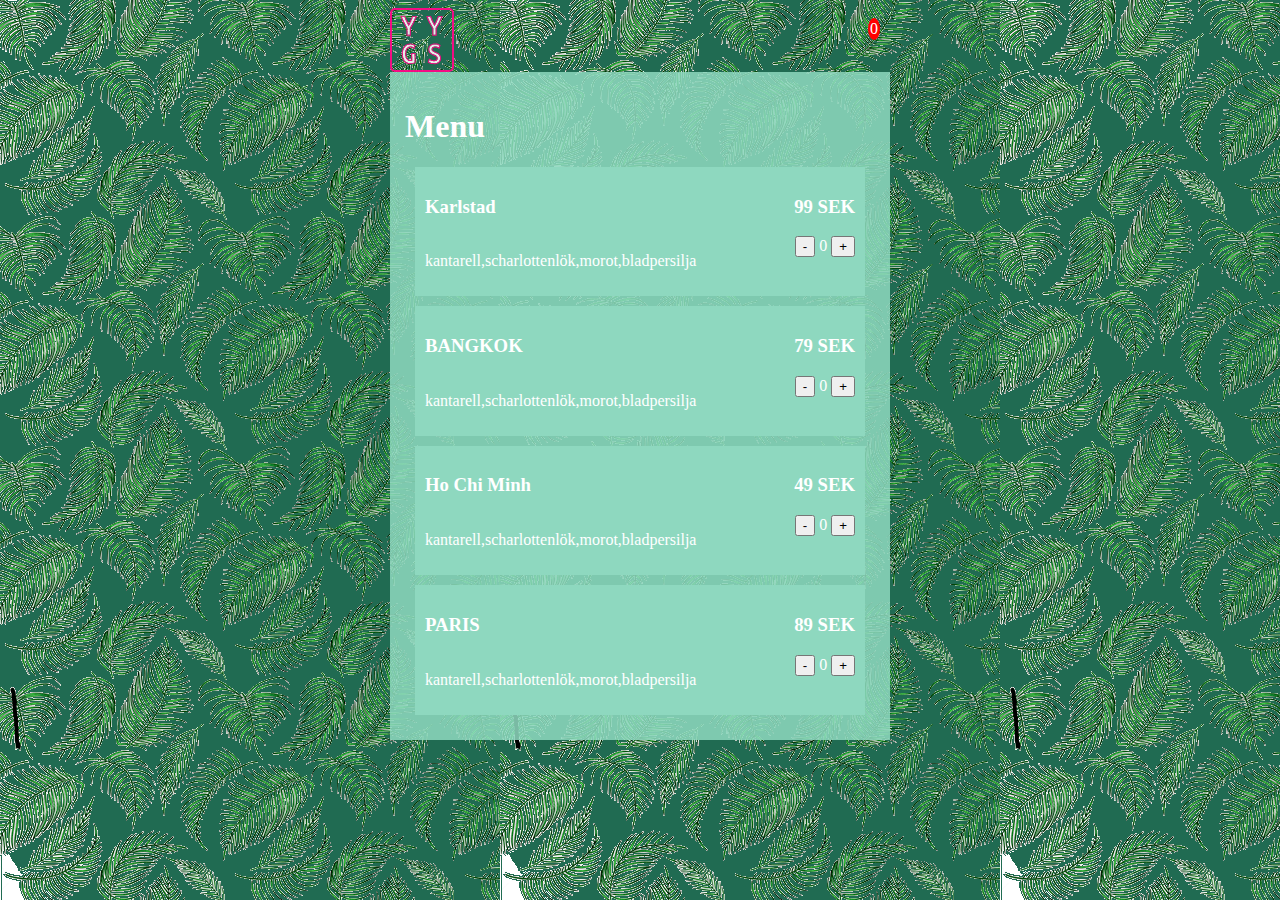
<file: meny-page/index.html>
<!DOCTYPE html>
<html lang="en">
  <head>
    <meta charset="UTF-8" />
    <meta name="viewport" content="width=device-width, initial-scale=1.0" />
    <title>Meny</title>
    <script src="index.js"></script>
    <link rel="stylesheet" href="style.css" />
    <link
      rel="stylesheet"
      href="https://cdnjs.cloudflare.com/ajax/libs/font-awesome/6.7.1/css/all.min.css"
      integrity="sha512-5Hs3dF2AEPkpNAR7UiOHba+lRSJNeM2ECkwxUIxC1Q/FLycGTbNapWXB4tP889k5T5Ju8fs4b1P5z/iB4nMfSQ=="
      crossorigin="anonymous"
      referrerpolicy="no-referrer"
    />
  </head>
  <body>
    <div id="menu-content">
      <div class="cart_container">
        <svg
          width="64"
          height="64"
          viewBox="0 0 64 64"
          fill="none"
          xmlns="http://www.w3.org/2000/svg"
        >
          <rect
            x="1"
            y="1"
            width="62"
            height="62"
            rx="4"
            stroke="#FF0687"
            stroke-opacity="0.94"
            stroke-width="2"
          />
          <mask
            id="path-2-outside-1_1_82"
            maskUnits="userSpaceOnUse"
            x="9.75341"
            y="7.82205"
            width="44"
            height="49"
            fill="black"
          >
            <rect fill="white" x="9.75341" y="7.82205" width="44" height="49" />
            <path
              d="M17.4966 26.822V20.152C16.3173 18.2187 15.2443 16.3337 14.2776 14.497C13.3303 12.6604 12.499 10.785 11.7836 8.87105H14.4516C15.0123 10.495 15.6503 12.0514 16.3656 13.54C17.1003 15.0094 17.8833 16.527 18.7146 18.093C19.604 16.4497 20.387 14.8934 21.0636 13.424C21.7596 11.9354 22.388 10.4177 22.9486 8.87105H25.5586C24.824 10.7657 23.983 12.612 23.0356 14.41C22.0883 16.208 21.0346 18.1027 19.8746 20.094V26.822H17.4966ZM43.3066 26.822V20.152C42.1273 18.2187 41.0543 16.3337 40.0876 14.497C39.1403 12.6604 38.309 10.785 37.5936 8.87105H40.2616C40.8223 10.495 41.4603 12.0514 42.1756 13.54C42.9103 15.0094 43.6933 16.527 44.5246 18.093C45.414 16.4497 46.197 14.8934 46.8736 13.424C47.5696 11.9354 48.198 10.4177 48.7586 8.87105H51.3686C50.634 10.7657 49.793 12.612 48.8456 14.41C47.8983 16.208 46.8446 18.1027 45.6846 20.094V26.822H43.3066ZM22.2236 45.977H24.6016V54.387C24.2343 54.5224 23.6446 54.6867 22.8326 54.88C22.0206 55.0927 21.0636 55.199 19.9616 55.199C18.879 55.199 17.893 54.996 17.0036 54.59C16.1143 54.1647 15.3506 53.5557 14.7126 52.763C14.094 51.9704 13.6106 50.994 13.2626 49.834C12.9146 48.6547 12.7406 47.3207 12.7406 45.832C12.7406 44.324 12.934 42.99 13.3206 41.83C13.7073 40.67 14.2293 39.6937 14.8866 38.901C15.5633 38.1084 16.3463 37.509 17.2356 37.103C18.125 36.6777 19.082 36.465 20.1066 36.465C20.764 36.465 21.344 36.5134 21.8466 36.61C22.3493 36.7067 22.7746 36.8227 23.1226 36.958C23.49 37.0934 23.7896 37.2384 24.0216 37.393C24.2536 37.5284 24.4276 37.6347 24.5436 37.712L23.7606 39.713C23.316 39.365 22.7843 39.0847 22.1656 38.872C21.5663 38.64 20.9283 38.524 20.2516 38.524C19.517 38.524 18.8306 38.698 18.1926 39.046C17.574 39.394 17.0423 39.887 16.5976 40.525C16.153 41.163 15.805 41.9364 15.5536 42.845C15.3023 43.7344 15.1766 44.73 15.1766 45.832C15.1766 46.9147 15.283 47.9007 15.4956 48.79C15.7276 49.6794 16.0563 50.443 16.4816 51.081C16.907 51.719 17.429 52.2217 18.0476 52.589C18.6856 52.937 19.4106 53.111 20.2226 53.111C20.7833 53.111 21.2183 53.0724 21.5276 52.995C21.837 52.9177 22.069 52.8404 22.2236 52.763V45.977ZM44.0026 53.14C45.2206 53.14 46.1486 52.908 46.7866 52.444C47.4246 51.98 47.7436 51.284 47.7436 50.356C47.7436 49.7954 47.6276 49.3217 47.3956 48.935C47.1636 48.529 46.8543 48.181 46.4676 47.891C46.081 47.5817 45.646 47.3207 45.1626 47.108C44.6793 46.876 44.1863 46.6634 43.6836 46.47C43.1036 46.238 42.543 45.977 42.0016 45.687C41.4796 45.397 41.006 45.0587 40.5806 44.672C40.1746 44.2854 39.846 43.831 39.5946 43.309C39.3626 42.787 39.2466 42.1684 39.2466 41.453C39.2466 39.887 39.7396 38.669 40.7256 37.799C41.7116 36.9097 43.0843 36.465 44.8436 36.465C45.327 36.465 45.8006 36.5037 46.2646 36.581C46.748 36.639 47.1926 36.7164 47.5986 36.813C48.0046 36.9097 48.3623 37.0257 48.6716 37.161C49.0003 37.2964 49.2613 37.4317 49.4546 37.567L48.7006 39.568C48.314 39.336 47.7823 39.104 47.1056 38.872C46.429 38.64 45.675 38.524 44.8436 38.524C43.9736 38.524 43.2196 38.7464 42.5816 39.191C41.9436 39.6164 41.6246 40.264 41.6246 41.134C41.6246 41.6367 41.7116 42.062 41.8856 42.41C42.079 42.758 42.3303 43.0674 42.6396 43.338C42.9683 43.5894 43.3453 43.8214 43.7706 44.034C44.196 44.2467 44.66 44.4594 45.1626 44.672C45.8973 44.9814 46.5643 45.2907 47.1636 45.6C47.7823 45.9094 48.3043 46.2767 48.7296 46.702C49.1743 47.1274 49.5126 47.63 49.7446 48.21C49.996 48.79 50.1216 49.4957 50.1216 50.327C50.1216 51.893 49.59 53.1014 48.5266 53.952C47.4826 54.7834 45.9746 55.199 44.0026 55.199C43.3646 55.199 42.7653 55.1507 42.2046 55.054C41.644 54.9767 41.1413 54.8704 40.6966 54.735C40.2713 54.5997 39.8943 54.4644 39.5656 54.329C39.237 54.1937 38.9856 54.068 38.8116 53.952L39.5366 51.98C39.9233 52.1927 40.4936 52.444 41.2476 52.734C42.0016 53.0047 42.92 53.14 44.0026 53.14Z"
            />
          </mask>
          <path
            d="M17.4966 26.822V20.152C16.3173 18.2187 15.2443 16.3337 14.2776 14.497C13.3303 12.6604 12.499 10.785 11.7836 8.87105H14.4516C15.0123 10.495 15.6503 12.0514 16.3656 13.54C17.1003 15.0094 17.8833 16.527 18.7146 18.093C19.604 16.4497 20.387 14.8934 21.0636 13.424C21.7596 11.9354 22.388 10.4177 22.9486 8.87105H25.5586C24.824 10.7657 23.983 12.612 23.0356 14.41C22.0883 16.208 21.0346 18.1027 19.8746 20.094V26.822H17.4966ZM43.3066 26.822V20.152C42.1273 18.2187 41.0543 16.3337 40.0876 14.497C39.1403 12.6604 38.309 10.785 37.5936 8.87105H40.2616C40.8223 10.495 41.4603 12.0514 42.1756 13.54C42.9103 15.0094 43.6933 16.527 44.5246 18.093C45.414 16.4497 46.197 14.8934 46.8736 13.424C47.5696 11.9354 48.198 10.4177 48.7586 8.87105H51.3686C50.634 10.7657 49.793 12.612 48.8456 14.41C47.8983 16.208 46.8446 18.1027 45.6846 20.094V26.822H43.3066ZM22.2236 45.977H24.6016V54.387C24.2343 54.5224 23.6446 54.6867 22.8326 54.88C22.0206 55.0927 21.0636 55.199 19.9616 55.199C18.879 55.199 17.893 54.996 17.0036 54.59C16.1143 54.1647 15.3506 53.5557 14.7126 52.763C14.094 51.9704 13.6106 50.994 13.2626 49.834C12.9146 48.6547 12.7406 47.3207 12.7406 45.832C12.7406 44.324 12.934 42.99 13.3206 41.83C13.7073 40.67 14.2293 39.6937 14.8866 38.901C15.5633 38.1084 16.3463 37.509 17.2356 37.103C18.125 36.6777 19.082 36.465 20.1066 36.465C20.764 36.465 21.344 36.5134 21.8466 36.61C22.3493 36.7067 22.7746 36.8227 23.1226 36.958C23.49 37.0934 23.7896 37.2384 24.0216 37.393C24.2536 37.5284 24.4276 37.6347 24.5436 37.712L23.7606 39.713C23.316 39.365 22.7843 39.0847 22.1656 38.872C21.5663 38.64 20.9283 38.524 20.2516 38.524C19.517 38.524 18.8306 38.698 18.1926 39.046C17.574 39.394 17.0423 39.887 16.5976 40.525C16.153 41.163 15.805 41.9364 15.5536 42.845C15.3023 43.7344 15.1766 44.73 15.1766 45.832C15.1766 46.9147 15.283 47.9007 15.4956 48.79C15.7276 49.6794 16.0563 50.443 16.4816 51.081C16.907 51.719 17.429 52.2217 18.0476 52.589C18.6856 52.937 19.4106 53.111 20.2226 53.111C20.7833 53.111 21.2183 53.0724 21.5276 52.995C21.837 52.9177 22.069 52.8404 22.2236 52.763V45.977ZM44.0026 53.14C45.2206 53.14 46.1486 52.908 46.7866 52.444C47.4246 51.98 47.7436 51.284 47.7436 50.356C47.7436 49.7954 47.6276 49.3217 47.3956 48.935C47.1636 48.529 46.8543 48.181 46.4676 47.891C46.081 47.5817 45.646 47.3207 45.1626 47.108C44.6793 46.876 44.1863 46.6634 43.6836 46.47C43.1036 46.238 42.543 45.977 42.0016 45.687C41.4796 45.397 41.006 45.0587 40.5806 44.672C40.1746 44.2854 39.846 43.831 39.5946 43.309C39.3626 42.787 39.2466 42.1684 39.2466 41.453C39.2466 39.887 39.7396 38.669 40.7256 37.799C41.7116 36.9097 43.0843 36.465 44.8436 36.465C45.327 36.465 45.8006 36.5037 46.2646 36.581C46.748 36.639 47.1926 36.7164 47.5986 36.813C48.0046 36.9097 48.3623 37.0257 48.6716 37.161C49.0003 37.2964 49.2613 37.4317 49.4546 37.567L48.7006 39.568C48.314 39.336 47.7823 39.104 47.1056 38.872C46.429 38.64 45.675 38.524 44.8436 38.524C43.9736 38.524 43.2196 38.7464 42.5816 39.191C41.9436 39.6164 41.6246 40.264 41.6246 41.134C41.6246 41.6367 41.7116 42.062 41.8856 42.41C42.079 42.758 42.3303 43.0674 42.6396 43.338C42.9683 43.5894 43.3453 43.8214 43.7706 44.034C44.196 44.2467 44.66 44.4594 45.1626 44.672C45.8973 44.9814 46.5643 45.2907 47.1636 45.6C47.7823 45.9094 48.3043 46.2767 48.7296 46.702C49.1743 47.1274 49.5126 47.63 49.7446 48.21C49.996 48.79 50.1216 49.4957 50.1216 50.327C50.1216 51.893 49.59 53.1014 48.5266 53.952C47.4826 54.7834 45.9746 55.199 44.0026 55.199C43.3646 55.199 42.7653 55.1507 42.2046 55.054C41.644 54.9767 41.1413 54.8704 40.6966 54.735C40.2713 54.5997 39.8943 54.4644 39.5656 54.329C39.237 54.1937 38.9856 54.068 38.8116 53.952L39.5366 51.98C39.9233 52.1927 40.4936 52.444 41.2476 52.734C42.0016 53.0047 42.92 53.14 44.0026 53.14Z"
            fill="#F4F3F1"
            fill-opacity="0.94"
          />
          <path
            d="M17.4966 26.822H16.4966V27.822H17.4966V26.822ZM17.4966 20.152H18.4966V19.8711L18.3503 19.6313L17.4966 20.152ZM14.2776 14.497L13.3888 14.9555L13.3927 14.9628L14.2776 14.497ZM11.7836 8.87105V7.87105H10.3423L10.8469 9.22113L11.7836 8.87105ZM14.4516 8.87105L15.3969 8.54471L15.1643 7.87105H14.4516V8.87105ZM16.3656 13.54L15.4643 13.9732L15.4677 13.9802L15.4712 13.9873L16.3656 13.54ZM18.7146 18.093L17.8314 18.5619L18.7061 20.2098L19.5941 18.569L18.7146 18.093ZM21.0636 13.424L20.1577 13.0005L20.1553 13.0057L21.0636 13.424ZM22.9486 8.87105V7.87105H22.2474L22.0085 8.53025L22.9486 8.87105ZM25.5586 8.87105L26.491 9.23258L27.0189 7.87105H25.5586V8.87105ZM23.0356 14.41L22.1509 13.9439L22.1509 13.9439L23.0356 14.41ZM19.8746 20.094L19.0105 19.5907L18.8746 19.824V20.094H19.8746ZM19.8746 26.822V27.822H20.8746V26.822H19.8746ZM18.4966 26.822V20.152H16.4966V26.822H18.4966ZM18.3503 19.6313C17.181 17.7144 16.1185 15.8477 15.1625 14.0313L13.3927 14.9628C14.37 16.8197 15.4536 18.7231 16.6429 20.6728L18.3503 19.6313ZM15.1664 14.0386C14.2369 12.2367 13.4217 10.3975 12.7203 8.52096L10.8469 9.22113C11.5762 11.1726 12.4236 13.0841 13.3889 14.9555L15.1664 14.0386ZM11.7836 9.87105H14.4516V7.87105H11.7836V9.87105ZM13.5064 9.19739C14.0791 10.8563 14.7316 12.4484 15.4643 13.9732L17.267 13.1069C16.569 11.6543 15.9455 10.1338 15.3969 8.54471L13.5064 9.19739ZM15.4712 13.9873C16.2098 15.4644 16.9965 16.9893 17.8314 18.5619L19.5979 17.6242C18.7701 16.0648 17.9908 14.5544 17.2601 13.0928L15.4712 13.9873ZM19.5941 18.569C20.4921 16.9096 21.285 15.3339 21.9719 13.8423L20.1553 13.0057C19.4889 14.4528 18.7158 15.9898 17.8352 17.6171L19.5941 18.569ZM21.9695 13.8476C22.6782 12.3318 23.3179 10.7866 23.8888 9.21185L22.0085 8.53025C21.458 10.0489 20.8411 11.5389 20.1577 13.0005L21.9695 13.8476ZM22.9486 9.87105H25.5586V7.87105H22.9486V9.87105ZM24.6263 8.50952C23.9055 10.3684 23.0804 12.1798 22.1509 13.9439L23.9203 14.8762C24.8855 13.0443 25.7425 11.163 26.491 9.23258L24.6263 8.50952ZM22.1509 13.9439C21.211 15.7278 20.1643 17.61 19.0105 19.5907L20.7387 20.5974C21.9049 18.5954 22.9656 16.6883 23.9203 14.8762L22.1509 13.9439ZM18.8746 20.094V26.822H20.8746V20.094H18.8746ZM19.8746 25.822H17.4966V27.822H19.8746V25.822ZM43.3066 26.822H42.3066V27.822H43.3066V26.822ZM43.3066 20.152H44.3066V19.8711L44.1603 19.6313L43.3066 20.152ZM40.0876 14.497L39.1989 14.9555L39.2027 14.9628L40.0876 14.497ZM37.5936 8.87105V7.87105H36.1523L36.6569 9.22113L37.5936 8.87105ZM40.2616 8.87105L41.2069 8.54471L40.9743 7.87105H40.2616V8.87105ZM42.1756 13.54L41.2743 13.9732L41.2777 13.9802L41.2812 13.9873L42.1756 13.54ZM44.5246 18.093L43.6414 18.5619L44.5161 20.2098L45.4041 18.569L44.5246 18.093ZM46.8736 13.424L45.9677 13.0005L45.9653 13.0057L46.8736 13.424ZM48.7586 8.87105V7.87105H48.0575L47.8185 8.53025L48.7586 8.87105ZM51.3686 8.87105L52.301 9.23258L52.8289 7.87105H51.3686V8.87105ZM48.8456 14.41L47.9609 13.9439L47.9609 13.9439L48.8456 14.41ZM45.6846 20.094L44.8205 19.5907L44.6846 19.824V20.094H45.6846ZM45.6846 26.822V27.822H46.6846V26.822H45.6846ZM44.3066 26.822V20.152H42.3066V26.822H44.3066ZM44.1603 19.6313C42.991 17.7144 41.9286 15.8477 40.9725 14.0313L39.2027 14.9628C40.18 16.8197 41.2636 18.7231 42.4529 20.6728L44.1603 19.6313ZM40.9764 14.0386C40.0469 12.2367 39.2317 10.3975 38.5303 8.52096L36.6569 9.22113C37.3862 11.1726 38.2336 13.0841 39.1989 14.9555L40.9764 14.0386ZM37.5936 9.87105H40.2616V7.87105H37.5936V9.87105ZM39.3164 9.19739C39.8891 10.8563 40.5416 12.4484 41.2743 13.9732L43.077 13.1069C42.379 11.6543 41.7555 10.1338 41.2069 8.54471L39.3164 9.19739ZM41.2812 13.9873C42.0198 15.4644 42.8065 16.9893 43.6414 18.5619L45.4079 17.6242C44.5801 16.0648 43.8008 14.5544 43.0701 13.0928L41.2812 13.9873ZM45.4041 18.569C46.3021 16.9096 47.095 15.3339 47.7819 13.8423L45.9653 13.0057C45.2989 14.4528 44.5258 15.9898 43.6452 17.6171L45.4041 18.569ZM47.7795 13.8476C48.4882 12.3318 49.1279 10.7866 49.6988 9.21185L47.8185 8.53025C47.268 10.0489 46.6511 11.5389 45.9677 13.0005L47.7795 13.8476ZM48.7586 9.87105H51.3686V7.87105H48.7586V9.87105ZM50.4363 8.50952C49.7155 10.3684 48.8904 12.1798 47.9609 13.9439L49.7303 14.8762C50.6955 13.0443 51.5525 11.163 52.301 9.23258L50.4363 8.50952ZM47.9609 13.9439C47.021 15.7278 45.9743 17.61 44.8205 19.5907L46.5487 20.5974C47.7149 18.5954 48.7756 16.6883 49.7303 14.8762L47.9609 13.9439ZM44.6846 20.094V26.822H46.6846V20.094H44.6846ZM45.6846 25.822H43.3066V27.822H45.6846V25.822ZM22.2236 45.977V44.977H21.2236V45.977H22.2236ZM24.6016 45.977H25.6016V44.977H24.6016V45.977ZM24.6016 54.387L24.9473 55.3254L25.6016 55.0843V54.387H24.6016ZM22.8326 54.88L22.601 53.9072L22.5901 53.9098L22.5793 53.9127L22.8326 54.88ZM17.0036 54.59L16.5722 55.4922L16.5802 55.496L16.5883 55.4997L17.0036 54.59ZM14.7126 52.763L13.9243 53.3783L13.9289 53.3842L13.9336 53.3901L14.7126 52.763ZM13.2626 49.834L12.3035 50.1171L12.3048 50.1214L13.2626 49.834ZM13.3206 41.83L12.3719 41.5138L12.3719 41.5138L13.3206 41.83ZM14.8866 38.901L14.1261 38.2518L14.1214 38.2572L14.1169 38.2627L14.8866 38.901ZM17.2356 37.103L17.6509 38.0127L17.659 38.009L17.6671 38.0052L17.2356 37.103ZM23.1226 36.958L22.7602 37.8901L22.7685 37.8933L22.7769 37.8964L23.1226 36.958ZM24.0216 37.393L23.4669 38.2251L23.4919 38.2417L23.5178 38.2568L24.0216 37.393ZM24.5436 37.712L25.4749 38.0764L25.7683 37.3266L25.0983 36.88L24.5436 37.712ZM23.7606 39.713L23.1443 40.5006L24.2023 41.3285L24.6919 40.0774L23.7606 39.713ZM22.1656 38.872L21.8046 39.8046L21.8225 39.8115L21.8405 39.8177L22.1656 38.872ZM18.1926 39.046L17.7137 38.1681L17.7024 38.1745L18.1926 39.046ZM16.5976 40.525L15.7772 39.9533L15.7772 39.9533L16.5976 40.525ZM15.5536 42.845L16.5159 43.117L16.5174 43.1116L15.5536 42.845ZM15.4956 48.79L14.523 49.0226L14.5254 49.0326L14.528 49.0425L15.4956 48.79ZM16.4816 51.081L17.3137 50.5263L17.3137 50.5263L16.4816 51.081ZM18.0476 52.589L17.5371 53.4489L17.5528 53.4582L17.5688 53.4669L18.0476 52.589ZM21.5276 52.995L21.7702 53.9652L21.7702 53.9652L21.5276 52.995ZM22.2236 52.763L22.6708 53.6575L23.2236 53.3811V52.763H22.2236ZM22.2236 46.977H24.6016V44.977H22.2236V46.977ZM23.6016 45.977V54.387H25.6016V45.977H23.6016ZM24.2559 53.4487C23.948 53.5621 23.4074 53.7152 22.601 53.9072L23.0642 55.8529C23.8818 55.6582 24.5205 55.4826 24.9473 55.3254L24.2559 53.4487ZM22.5793 53.9127C21.8711 54.0981 21.0031 54.199 19.9616 54.199V56.199C21.1241 56.199 22.1702 56.0873 23.086 55.8474L22.5793 53.9127ZM19.9616 54.199C19.0067 54.199 18.1645 54.0207 17.4189 53.6804L16.5883 55.4997C17.6214 55.9714 18.7512 56.199 19.9616 56.199V54.199ZM17.4351 53.6879C16.6851 53.3292 16.0389 52.816 15.4916 52.136L13.9336 53.3901C14.6623 54.2954 15.5435 55.0002 16.5722 55.4922L17.4351 53.6879ZM15.5009 52.1478C14.9725 51.4707 14.5399 50.6115 14.2205 49.5467L12.3048 50.1214C12.6814 51.3766 13.2154 52.4701 13.9243 53.3783L15.5009 52.1478ZM14.2217 49.551C13.9059 48.4805 13.7406 47.2443 13.7406 45.832H11.7406C11.7406 47.3971 11.9234 48.8289 12.3035 50.1171L14.2217 49.551ZM13.7406 45.832C13.7406 44.4074 13.9235 43.1837 14.2693 42.1463L12.3719 41.5138C11.9444 42.7964 11.7406 44.2407 11.7406 45.832H13.7406ZM14.2693 42.1463C14.624 41.0823 15.0914 40.2206 15.6564 39.5394L14.1169 38.2627C13.3671 39.1668 12.7906 40.2578 12.3719 41.5138L14.2693 42.1463ZM15.6472 39.5503C16.2355 38.8611 16.9029 38.3542 17.6509 38.0127L16.8203 36.1934C15.7896 36.6639 14.8911 37.3556 14.1261 38.2518L15.6472 39.5503ZM17.6671 38.0052C18.4164 37.6468 19.2252 37.465 20.1066 37.465V35.465C18.9387 35.465 17.8336 35.7086 16.8042 36.2009L17.6671 38.0052ZM20.1066 37.465C20.7174 37.465 21.232 37.5102 21.6578 37.5921L22.0355 35.628C21.4559 35.5166 20.8105 35.465 20.1066 35.465V37.465ZM21.6578 37.5921C22.1213 37.6812 22.4847 37.7829 22.7602 37.8901L23.4851 36.026C23.0645 35.8625 22.5773 35.7322 22.0355 35.628L21.6578 37.5921ZM22.7769 37.8964C23.0977 38.0146 23.3205 38.1275 23.4669 38.2251L24.5763 36.561C24.2588 36.3493 23.8822 36.1722 23.4683 36.0197L22.7769 37.8964ZM23.5178 38.2568C23.7452 38.3895 23.8984 38.4838 23.9889 38.5441L25.0983 36.88C24.9568 36.7857 24.7621 36.6673 24.5255 36.5293L23.5178 38.2568ZM23.6124 37.3476L22.8294 39.3486L24.6919 40.0774L25.4749 38.0764L23.6124 37.3476ZM24.3769 38.9255C23.832 38.4991 23.1982 38.1696 22.4907 37.9264L21.8405 39.8177C22.3704 39.9999 22.7999 40.231 23.1443 40.5006L24.3769 38.9255ZM22.5266 37.9395C21.8061 37.6606 21.0451 37.524 20.2516 37.524V39.524C20.8114 39.524 21.3264 39.6195 21.8046 39.8046L22.5266 37.9395ZM20.2516 37.524C19.3515 37.524 18.5003 37.7391 17.7138 38.1682L18.6715 39.9239C19.1609 39.657 19.6824 39.524 20.2516 39.524V37.524ZM17.7024 38.1745C16.9403 38.6031 16.2996 39.2037 15.7772 39.9533L17.418 41.0968C17.785 40.5704 18.2076 40.185 18.6829 39.9176L17.7024 38.1745ZM15.7772 39.9533C15.2557 40.7015 14.8651 41.5831 14.5898 42.5785L16.5174 43.1116C16.7448 42.2897 17.0502 41.6246 17.418 41.0968L15.7772 39.9533ZM14.5913 42.5731C14.3107 43.566 14.1766 44.6552 14.1766 45.832H16.1766C16.1766 44.8049 16.2939 43.9028 16.5159 43.117L14.5913 42.5731ZM14.1766 45.832C14.1766 46.9791 14.2892 48.0447 14.523 49.0226L16.4682 48.5575C16.2767 47.7567 16.1766 46.8503 16.1766 45.832H14.1766ZM14.528 49.0425C14.7827 50.0187 15.1517 50.8889 15.6496 51.6357L17.3137 50.5263C16.9609 49.9972 16.6726 49.3401 16.4632 48.5376L14.528 49.0425ZM15.6496 51.6357C16.1523 52.3899 16.7814 53.0002 17.5371 53.4489L18.5582 51.7292C18.0765 51.4432 17.6616 51.0482 17.3137 50.5263L15.6496 51.6357ZM17.5688 53.4669C18.3703 53.9041 19.2633 54.111 20.2226 54.111V52.111C19.558 52.111 19.001 51.97 18.5265 51.7112L17.5688 53.4669ZM20.2226 54.111C20.8134 54.111 21.3435 54.0719 21.7702 53.9652L21.2851 52.0249C21.0931 52.0729 20.7532 52.111 20.2226 52.111V54.111ZM21.7702 53.9652C22.1016 53.8823 22.4176 53.7841 22.6708 53.6575L21.7764 51.8686C21.7203 51.8967 21.5723 51.9531 21.2851 52.0249L21.7702 53.9652ZM23.2236 52.763V45.977H21.2236V52.763H23.2236ZM46.7866 52.444L47.3748 53.2528L47.3748 53.2528L46.7866 52.444ZM47.3956 48.935L46.5274 49.4312L46.5327 49.4404L46.5381 49.4495L47.3956 48.935ZM46.4676 47.891L45.8429 48.6719L45.8551 48.6817L45.8676 48.691L46.4676 47.891ZM45.1626 47.108L44.7299 48.0096L44.7448 48.0167L44.7599 48.0234L45.1626 47.108ZM43.6836 46.47L43.3122 47.3986L43.3246 47.4034L43.6836 46.47ZM42.0016 45.687L41.516 46.5612L41.5227 46.5649L41.5294 46.5685L42.0016 45.687ZM40.5806 44.672L39.891 45.3962L39.8994 45.4042L39.908 45.412L40.5806 44.672ZM39.5946 43.309L38.6808 43.7152L38.687 43.7291L38.6936 43.7429L39.5946 43.309ZM40.7256 37.799L41.3873 38.5489L41.3954 38.5416L40.7256 37.799ZM46.2646 36.581L46.1002 37.5674L46.1228 37.5712L46.1455 37.5739L46.2646 36.581ZM48.6716 37.161L48.2708 38.0772L48.2808 38.0816L48.2909 38.0857L48.6716 37.161ZM49.4546 37.567L50.3904 37.9197L50.6642 37.1931L50.0281 36.7478L49.4546 37.567ZM48.7006 39.568L48.1861 40.4255L49.2138 41.0421L49.6364 39.9207L48.7006 39.568ZM47.1056 38.872L46.7813 39.818L46.7813 39.818L47.1056 38.872ZM42.5816 39.191L43.1363 40.0231L43.1449 40.0174L43.1534 40.0114L42.5816 39.191ZM41.8856 42.41L40.9912 42.8573L41.0009 42.8767L41.0115 42.8957L41.8856 42.41ZM42.6396 43.338L41.9811 44.0906L42.006 44.1124L42.0322 44.1324L42.6396 43.338ZM43.7706 44.034L43.3234 44.9285L43.3234 44.9285L43.7706 44.034ZM45.1626 44.672L44.773 45.593L44.7746 45.5937L45.1626 44.672ZM47.1636 45.6L46.7049 46.4887L46.7164 46.4945L47.1636 45.6ZM48.7296 46.702L48.0225 47.4092L48.0304 47.417L48.0384 47.4247L48.7296 46.702ZM49.7446 48.21L48.8161 48.5814L48.8214 48.5946L48.8271 48.6077L49.7446 48.21ZM48.5266 53.952L49.1496 54.7343L49.1513 54.7329L48.5266 53.952ZM42.2046 55.054L42.3745 54.0686L42.3579 54.0657L42.3413 54.0634L42.2046 55.054ZM40.6966 54.735L40.3934 55.688L40.4055 55.6917L40.6966 54.735ZM39.5656 54.329L39.1849 55.2537L39.1849 55.2537L39.5656 54.329ZM38.8116 53.952L37.873 53.607L37.601 54.3468L38.2569 54.7841L38.8116 53.952ZM39.5366 51.98L40.0185 51.1038L38.9994 50.5433L38.598 51.635L39.5366 51.98ZM41.2476 52.734L40.8886 53.6674L40.8992 53.6714L40.9098 53.6752L41.2476 52.734ZM44.0026 54.14C45.3243 54.14 46.4956 53.8922 47.3748 53.2528L46.1985 51.6353C45.8016 51.9239 45.1169 52.14 44.0026 52.14V54.14ZM47.3748 53.2528C48.3194 52.5658 48.7436 51.5398 48.7436 50.356H46.7436C46.7436 51.0283 46.5298 51.3943 46.1985 51.6353L47.3748 53.2528ZM48.7436 50.356C48.7436 49.6579 48.5986 48.9963 48.2531 48.4206L46.5381 49.4495C46.6567 49.6471 46.7436 49.9328 46.7436 50.356H48.7436ZM48.2639 48.4389C47.9618 47.9104 47.5598 47.4601 47.0676 47.091L45.8676 48.691C46.1488 48.902 46.3654 49.1477 46.5274 49.4312L48.2639 48.4389ZM47.0923 47.1102C46.6335 46.7431 46.123 46.4381 45.5654 46.1927L44.7599 48.0234C45.169 48.2034 45.5284 48.4203 45.8429 48.6719L47.0923 47.1102ZM45.5954 46.2065C45.0878 45.9629 44.5702 45.7396 44.0426 45.5367L43.3246 47.4034C43.8024 47.5872 44.2708 47.7892 44.7299 48.0096L45.5954 46.2065ZM44.055 45.5416C43.5089 45.3231 42.9819 45.0777 42.4738 44.8056L41.5294 46.5685C42.104 46.8764 42.6984 47.153 43.3122 47.3985L44.055 45.5416ZM42.4873 44.8129C42.03 44.5588 41.6195 44.265 41.2533 43.9321L39.908 45.412C40.3924 45.8524 40.9293 46.2353 41.516 46.5612L42.4873 44.8129ZM41.2703 43.9479C40.9546 43.6472 40.6964 43.2922 40.4956 42.8752L38.6936 43.7429C38.9955 44.3699 39.3947 44.9235 39.891 45.3962L41.2703 43.9479ZM40.5084 42.9029C40.3457 42.5367 40.2466 42.0627 40.2466 41.453H38.2466C38.2466 42.2741 38.3796 43.0374 38.6808 43.7152L40.5084 42.9029ZM40.2466 41.453C40.2466 40.114 40.6576 39.1927 41.3872 38.5489L40.064 37.0492C38.8216 38.1454 38.2466 39.6601 38.2466 41.453H40.2466ZM41.3954 38.5416C42.1447 37.8657 43.2497 37.465 44.8436 37.465V35.465C42.9189 35.465 41.2785 35.9537 40.0559 37.0565L41.3954 38.5416ZM44.8436 37.465C45.2734 37.465 45.692 37.4994 46.1002 37.5674L46.429 35.5947C45.9092 35.508 45.3805 35.465 44.8436 35.465V37.465ZM46.1455 37.5739C46.597 37.6281 47.0036 37.6993 47.367 37.7859L47.8302 35.8402C47.3817 35.7334 46.8989 35.65 46.3838 35.5882L46.1455 37.5739ZM47.367 37.7859C47.728 37.8718 48.0271 37.9706 48.2708 38.0772L49.0724 36.2449C48.6975 36.0809 48.2813 35.9476 47.8302 35.8402L47.367 37.7859ZM48.2909 38.0857C48.5821 38.2056 48.77 38.3085 48.8812 38.3863L50.0281 36.7478C49.7525 36.5549 49.4185 36.3871 49.0524 36.2364L48.2909 38.0857ZM48.5189 37.2144L47.7649 39.2154L49.6364 39.9207L50.3904 37.9197L48.5189 37.2144ZM49.2151 38.7106C48.744 38.4279 48.1392 38.1693 47.4299 37.9261L46.7813 39.818C47.4254 40.0388 47.8839 40.2442 48.1861 40.4255L49.2151 38.7106ZM47.43 37.9261C46.6335 37.653 45.7678 37.524 44.8436 37.524V39.524C45.5821 39.524 46.2244 39.6271 46.7813 39.818L47.43 37.9261ZM44.8436 37.524C43.7944 37.524 42.8352 37.7954 42.0098 38.3706L43.1534 40.0114C43.6041 39.6974 44.1528 39.524 44.8436 39.524V37.524ZM42.0269 38.359C41.0696 38.9972 40.6246 39.9823 40.6246 41.134H42.6246C42.6246 40.5458 42.8176 40.2356 43.1363 40.0231L42.0269 38.359ZM40.6246 41.134C40.6246 41.7482 40.7305 42.3359 40.9912 42.8573L42.7801 41.9628C42.6927 41.7882 42.6246 41.5253 42.6246 41.134H40.6246ZM41.0115 42.8957C41.2626 43.3477 41.5879 43.7466 41.9811 44.0906L43.2981 42.5855C43.0727 42.3882 42.8953 42.1684 42.7598 41.9244L41.0115 42.8957ZM42.0322 44.1324C42.4177 44.4273 42.8498 44.6917 43.3234 44.9285L44.2178 43.1396C43.8408 42.9511 43.5188 42.7515 43.2471 42.5437L42.0322 44.1324ZM43.3234 44.9285C43.7702 45.1519 44.2536 45.3733 44.773 45.593L45.5523 43.7511C45.0663 43.5455 44.6218 43.3416 44.2178 43.1396L43.3234 44.9285ZM44.7746 45.5937C45.4895 45.8947 46.1324 46.1932 46.705 46.4887L47.6223 44.7114C46.9962 44.3883 46.3051 44.0681 45.5507 43.7504L44.7746 45.5937ZM46.7164 46.4945C47.2531 46.7628 47.6836 47.0703 48.0225 47.4092L49.4367 45.9949C48.925 45.4832 48.3115 45.0559 47.6108 44.7056L46.7164 46.4945ZM48.0384 47.4247C48.3782 47.7497 48.6364 48.1321 48.8161 48.5814L50.6731 47.8387C50.3889 47.128 49.9704 46.5051 49.4208 45.9794L48.0384 47.4247ZM48.8271 48.6077C49.0098 49.0293 49.1216 49.5915 49.1216 50.327H51.1216C51.1216 49.4 50.9821 48.5508 50.6622 47.8124L48.8271 48.6077ZM49.1216 50.327C49.1216 51.6406 48.6907 52.5402 47.9019 53.1712L49.1513 54.7329C50.4892 53.6626 51.1216 52.1455 51.1216 50.327H49.1216ZM47.9037 53.1698C47.1039 53.8067 45.8524 54.199 44.0026 54.199V56.199C46.0968 56.199 47.8614 55.7601 49.1496 54.7343L47.9037 53.1698ZM44.0026 54.199C43.4148 54.199 42.8728 54.1545 42.3745 54.0686L42.0347 56.0395C42.6578 56.1469 43.3144 56.199 44.0026 56.199V54.199ZM42.3413 54.0634C41.8221 53.9918 41.3724 53.8954 40.9878 53.7784L40.4055 55.6917C40.9101 55.8453 41.4658 55.9616 42.068 56.0447L42.3413 54.0634ZM40.9998 53.7821C40.5944 53.6531 40.2441 53.527 39.9464 53.4044L39.1849 55.2537C39.5444 55.4018 39.9482 55.5463 40.3934 55.688L40.9998 53.7821ZM39.9464 53.4044C39.6427 53.2793 39.4606 53.1829 39.3663 53.12L38.2569 54.7841C38.5106 54.9532 38.8312 55.1081 39.1849 55.2537L39.9464 53.4044ZM39.7502 54.2971L40.4752 52.3251L38.598 51.635L37.873 53.607L39.7502 54.2971ZM39.0547 52.8563C39.5009 53.1017 40.1209 53.3721 40.8886 53.6674L41.6066 51.8007C40.8663 51.516 40.3457 51.2837 40.0185 51.1038L39.0547 52.8563ZM40.9098 53.6752C41.8028 53.9958 42.8426 54.14 44.0026 54.14V52.14C42.9973 52.14 42.2004 52.0136 41.5855 51.7929L40.9098 53.6752Z"
            fill="#FF0687"
            fill-opacity="0.94"
            mask="url(#path-2-outside-1_1_82)"
          />
        </svg>
        <div id="cart-btn" class="cart">
          <span class="cart_count">0</span>
          <i class="fa-solid fa-cart-shopping"></i>
        </div>
      </div>
      <div class="menu-container">
        <h1>Menu</h1>
        <div class="menu_item">
          <div class="menu_item_header">
            <h3 id="name">Karlstad</h3>
            <h3><span id="price">99</span> SEK</h3>
          </div>
          <div class="menu_item_details">
            <p>
              <span>kantarell, </span>
              <span>scharlottenlök, </span>
              <span>morot, </span>
              <span>bladpersilja</span>
            </p>
            <div class="menu_controls">
              <button class="minus_btn">-</button>
              <span class="count">0</span>
              <button class="plus_btn">+</button>
            </div>
          </div>
        </div>
        <div class="menu_item">
          <div class="menu_item_header">
            <h3 id="name">BANGKOK</h3>
            <h3><span id="price">79</span> SEK</h3>
          </div>
          <div class="menu_item_details">
            <p>
              <span>kantarell, </span>
              <span>scharlottenlök, </span>
              <span>morot, </span>
              <span>bladpersilja</span>
            </p>
            <div class="menu_controls">
              <button class="minus_btn">-</button>
              <span class="count">0</span>
              <button class="plus_btn">+</button>
            </div>
          </div>
        </div>
        <div class="menu_item">
          <div class="menu_item_header">
            <h3 id="name">Ho Chi Minh</h3>
            <h3><span id="price">49</span> SEK</h3>
          </div>
          <div class="menu_item_details">
            <p>
              <span>kantarell, </span>
              <span>scharlottenlök, </span>
              <span>morot, </span>
              <span>bladpersilja</span>
            </p>
            <div class="menu_controls">
              <button class="minus_btn">-</button>
              <span class="count">0</span>
              <button class="plus_btn">+</button>
            </div>
          </div>
        </div>
        <div class="menu_item">
          <div class="menu_item_header">
            <h3 id="name">PARIS</h3>
            <h3><span id="price">89</span> SEK</h3>
          </div>
          <div class="menu_item_details">
            <p>
              <span>kantarell, </span>
              <span>scharlottenlök, </span>
              <span>morot, </span>
              <span>bladpersilja</span>
            </p>
            <div class="menu_controls">
              <button class="minus_btn">-</button>
              <span class="count">0</span>
              <button class="plus_btn">+</button>
            </div>
          </div>
        </div>
      </div>
    </div>
    <div class="d-none" id="cart-content">
      <div class="cart_container">
        <svg
          width="64"
          height="64"
          viewBox="0 0 64 64"
          fill="none"
          xmlns="http://www.w3.org/2000/svg"
        >
          <rect
            x="1"
            y="1"
            width="62"
            height="62"
            rx="3"
            stroke="#FF0687"
            stroke-opacity="0.94"
            stroke-width="2"
          />
          <mask
            id="path-2-outside-1_1_82"
            maskUnits="userSpaceOnUse"
            x="9.75341"
            y="7.82205"
            width="44"
            height="49"
            fill="black"
          >
            <rect fill="white" x="9.75341" y="7.82205" width="44" height="49" />
            <path
              d="M17.4966 26.822V20.152C16.3173 18.2187 15.2443 16.3337 14.2776 14.497C13.3303 12.6604 12.499 10.785 11.7836 8.87105H14.4516C15.0123 10.495 15.6503 12.0514 16.3656 13.54C17.1003 15.0094 17.8833 16.527 18.7146 18.093C19.604 16.4497 20.387 14.8934 21.0636 13.424C21.7596 11.9354 22.388 10.4177 22.9486 8.87105H25.5586C24.824 10.7657 23.983 12.612 23.0356 14.41C22.0883 16.208 21.0346 18.1027 19.8746 20.094V26.822H17.4966ZM43.3066 26.822V20.152C42.1273 18.2187 41.0543 16.3337 40.0876 14.497C39.1403 12.6604 38.309 10.785 37.5936 8.87105H40.2616C40.8223 10.495 41.4603 12.0514 42.1756 13.54C42.9103 15.0094 43.6933 16.527 44.5246 18.093C45.414 16.4497 46.197 14.8934 46.8736 13.424C47.5696 11.9354 48.198 10.4177 48.7586 8.87105H51.3686C50.634 10.7657 49.793 12.612 48.8456 14.41C47.8983 16.208 46.8446 18.1027 45.6846 20.094V26.822H43.3066ZM22.2236 45.977H24.6016V54.387C24.2343 54.5224 23.6446 54.6867 22.8326 54.88C22.0206 55.0927 21.0636 55.199 19.9616 55.199C18.879 55.199 17.893 54.996 17.0036 54.59C16.1143 54.1647 15.3506 53.5557 14.7126 52.763C14.094 51.9704 13.6106 50.994 13.2626 49.834C12.9146 48.6547 12.7406 47.3207 12.7406 45.832C12.7406 44.324 12.934 42.99 13.3206 41.83C13.7073 40.67 14.2293 39.6937 14.8866 38.901C15.5633 38.1084 16.3463 37.509 17.2356 37.103C18.125 36.6777 19.082 36.465 20.1066 36.465C20.764 36.465 21.344 36.5134 21.8466 36.61C22.3493 36.7067 22.7746 36.8227 23.1226 36.958C23.49 37.0934 23.7896 37.2384 24.0216 37.393C24.2536 37.5284 24.4276 37.6347 24.5436 37.712L23.7606 39.713C23.316 39.365 22.7843 39.0847 22.1656 38.872C21.5663 38.64 20.9283 38.524 20.2516 38.524C19.517 38.524 18.8306 38.698 18.1926 39.046C17.574 39.394 17.0423 39.887 16.5976 40.525C16.153 41.163 15.805 41.9364 15.5536 42.845C15.3023 43.7344 15.1766 44.73 15.1766 45.832C15.1766 46.9147 15.283 47.9007 15.4956 48.79C15.7276 49.6794 16.0563 50.443 16.4816 51.081C16.907 51.719 17.429 52.2217 18.0476 52.589C18.6856 52.937 19.4106 53.111 20.2226 53.111C20.7833 53.111 21.2183 53.0724 21.5276 52.995C21.837 52.9177 22.069 52.8404 22.2236 52.763V45.977ZM44.0026 53.14C45.2206 53.14 46.1486 52.908 46.7866 52.444C47.4246 51.98 47.7436 51.284 47.7436 50.356C47.7436 49.7954 47.6276 49.3217 47.3956 48.935C47.1636 48.529 46.8543 48.181 46.4676 47.891C46.081 47.5817 45.646 47.3207 45.1626 47.108C44.6793 46.876 44.1863 46.6634 43.6836 46.47C43.1036 46.238 42.543 45.977 42.0016 45.687C41.4796 45.397 41.006 45.0587 40.5806 44.672C40.1746 44.2854 39.846 43.831 39.5946 43.309C39.3626 42.787 39.2466 42.1684 39.2466 41.453C39.2466 39.887 39.7396 38.669 40.7256 37.799C41.7116 36.9097 43.0843 36.465 44.8436 36.465C45.327 36.465 45.8006 36.5037 46.2646 36.581C46.748 36.639 47.1926 36.7164 47.5986 36.813C48.0046 36.9097 48.3623 37.0257 48.6716 37.161C49.0003 37.2964 49.2613 37.4317 49.4546 37.567L48.7006 39.568C48.314 39.336 47.7823 39.104 47.1056 38.872C46.429 38.64 45.675 38.524 44.8436 38.524C43.9736 38.524 43.2196 38.7464 42.5816 39.191C41.9436 39.6164 41.6246 40.264 41.6246 41.134C41.6246 41.6367 41.7116 42.062 41.8856 42.41C42.079 42.758 42.3303 43.0674 42.6396 43.338C42.9683 43.5894 43.3453 43.8214 43.7706 44.034C44.196 44.2467 44.66 44.4594 45.1626 44.672C45.8973 44.9814 46.5643 45.2907 47.1636 45.6C47.7823 45.9094 48.3043 46.2767 48.7296 46.702C49.1743 47.1274 49.5126 47.63 49.7446 48.21C49.996 48.79 50.1216 49.4957 50.1216 50.327C50.1216 51.893 49.59 53.1014 48.5266 53.952C47.4826 54.7834 45.9746 55.199 44.0026 55.199C43.3646 55.199 42.7653 55.1507 42.2046 55.054C41.644 54.9767 41.1413 54.8704 40.6966 54.735C40.2713 54.5997 39.8943 54.4644 39.5656 54.329C39.237 54.1937 38.9856 54.068 38.8116 53.952L39.5366 51.98C39.9233 52.1927 40.4936 52.444 41.2476 52.734C42.0016 53.0047 42.92 53.14 44.0026 53.14Z"
            />
          </mask>
          <path
            d="M17.4966 26.822V20.152C16.3173 18.2187 15.2443 16.3337 14.2776 14.497C13.3303 12.6604 12.499 10.785 11.7836 8.87105H14.4516C15.0123 10.495 15.6503 12.0514 16.3656 13.54C17.1003 15.0094 17.8833 16.527 18.7146 18.093C19.604 16.4497 20.387 14.8934 21.0636 13.424C21.7596 11.9354 22.388 10.4177 22.9486 8.87105H25.5586C24.824 10.7657 23.983 12.612 23.0356 14.41C22.0883 16.208 21.0346 18.1027 19.8746 20.094V26.822H17.4966ZM43.3066 26.822V20.152C42.1273 18.2187 41.0543 16.3337 40.0876 14.497C39.1403 12.6604 38.309 10.785 37.5936 8.87105H40.2616C40.8223 10.495 41.4603 12.0514 42.1756 13.54C42.9103 15.0094 43.6933 16.527 44.5246 18.093C45.414 16.4497 46.197 14.8934 46.8736 13.424C47.5696 11.9354 48.198 10.4177 48.7586 8.87105H51.3686C50.634 10.7657 49.793 12.612 48.8456 14.41C47.8983 16.208 46.8446 18.1027 45.6846 20.094V26.822H43.3066ZM22.2236 45.977H24.6016V54.387C24.2343 54.5224 23.6446 54.6867 22.8326 54.88C22.0206 55.0927 21.0636 55.199 19.9616 55.199C18.879 55.199 17.893 54.996 17.0036 54.59C16.1143 54.1647 15.3506 53.5557 14.7126 52.763C14.094 51.9704 13.6106 50.994 13.2626 49.834C12.9146 48.6547 12.7406 47.3207 12.7406 45.832C12.7406 44.324 12.934 42.99 13.3206 41.83C13.7073 40.67 14.2293 39.6937 14.8866 38.901C15.5633 38.1084 16.3463 37.509 17.2356 37.103C18.125 36.6777 19.082 36.465 20.1066 36.465C20.764 36.465 21.344 36.5134 21.8466 36.61C22.3493 36.7067 22.7746 36.8227 23.1226 36.958C23.49 37.0934 23.7896 37.2384 24.0216 37.393C24.2536 37.5284 24.4276 37.6347 24.5436 37.712L23.7606 39.713C23.316 39.365 22.7843 39.0847 22.1656 38.872C21.5663 38.64 20.9283 38.524 20.2516 38.524C19.517 38.524 18.8306 38.698 18.1926 39.046C17.574 39.394 17.0423 39.887 16.5976 40.525C16.153 41.163 15.805 41.9364 15.5536 42.845C15.3023 43.7344 15.1766 44.73 15.1766 45.832C15.1766 46.9147 15.283 47.9007 15.4956 48.79C15.7276 49.6794 16.0563 50.443 16.4816 51.081C16.907 51.719 17.429 52.2217 18.0476 52.589C18.6856 52.937 19.4106 53.111 20.2226 53.111C20.7833 53.111 21.2183 53.0724 21.5276 52.995C21.837 52.9177 22.069 52.8404 22.2236 52.763V45.977ZM44.0026 53.14C45.2206 53.14 46.1486 52.908 46.7866 52.444C47.4246 51.98 47.7436 51.284 47.7436 50.356C47.7436 49.7954 47.6276 49.3217 47.3956 48.935C47.1636 48.529 46.8543 48.181 46.4676 47.891C46.081 47.5817 45.646 47.3207 45.1626 47.108C44.6793 46.876 44.1863 46.6634 43.6836 46.47C43.1036 46.238 42.543 45.977 42.0016 45.687C41.4796 45.397 41.006 45.0587 40.5806 44.672C40.1746 44.2854 39.846 43.831 39.5946 43.309C39.3626 42.787 39.2466 42.1684 39.2466 41.453C39.2466 39.887 39.7396 38.669 40.7256 37.799C41.7116 36.9097 43.0843 36.465 44.8436 36.465C45.327 36.465 45.8006 36.5037 46.2646 36.581C46.748 36.639 47.1926 36.7164 47.5986 36.813C48.0046 36.9097 48.3623 37.0257 48.6716 37.161C49.0003 37.2964 49.2613 37.4317 49.4546 37.567L48.7006 39.568C48.314 39.336 47.7823 39.104 47.1056 38.872C46.429 38.64 45.675 38.524 44.8436 38.524C43.9736 38.524 43.2196 38.7464 42.5816 39.191C41.9436 39.6164 41.6246 40.264 41.6246 41.134C41.6246 41.6367 41.7116 42.062 41.8856 42.41C42.079 42.758 42.3303 43.0674 42.6396 43.338C42.9683 43.5894 43.3453 43.8214 43.7706 44.034C44.196 44.2467 44.66 44.4594 45.1626 44.672C45.8973 44.9814 46.5643 45.2907 47.1636 45.6C47.7823 45.9094 48.3043 46.2767 48.7296 46.702C49.1743 47.1274 49.5126 47.63 49.7446 48.21C49.996 48.79 50.1216 49.4957 50.1216 50.327C50.1216 51.893 49.59 53.1014 48.5266 53.952C47.4826 54.7834 45.9746 55.199 44.0026 55.199C43.3646 55.199 42.7653 55.1507 42.2046 55.054C41.644 54.9767 41.1413 54.8704 40.6966 54.735C40.2713 54.5997 39.8943 54.4644 39.5656 54.329C39.237 54.1937 38.9856 54.068 38.8116 53.952L39.5366 51.98C39.9233 52.1927 40.4936 52.444 41.2476 52.734C42.0016 53.0047 42.92 53.14 44.0026 53.14Z"
            fill="#F4F3F1"
            fill-opacity="0.94"
          />
          <path
            d="M17.4966 26.822H16.4966V27.822H17.4966V26.822ZM17.4966 20.152H18.4966V19.8711L18.3503 19.6313L17.4966 20.152ZM14.2776 14.497L13.3888 14.9555L13.3927 14.9628L14.2776 14.497ZM11.7836 8.87105V7.87105H10.3423L10.8469 9.22113L11.7836 8.87105ZM14.4516 8.87105L15.3969 8.54471L15.1643 7.87105H14.4516V8.87105ZM16.3656 13.54L15.4643 13.9732L15.4677 13.9802L15.4712 13.9873L16.3656 13.54ZM18.7146 18.093L17.8314 18.5619L18.7061 20.2098L19.5941 18.569L18.7146 18.093ZM21.0636 13.424L20.1577 13.0005L20.1553 13.0057L21.0636 13.424ZM22.9486 8.87105V7.87105H22.2474L22.0085 8.53025L22.9486 8.87105ZM25.5586 8.87105L26.491 9.23258L27.0189 7.87105H25.5586V8.87105ZM23.0356 14.41L22.1509 13.9439L22.1509 13.9439L23.0356 14.41ZM19.8746 20.094L19.0105 19.5907L18.8746 19.824V20.094H19.8746ZM19.8746 26.822V27.822H20.8746V26.822H19.8746ZM18.4966 26.822V20.152H16.4966V26.822H18.4966ZM18.3503 19.6313C17.181 17.7144 16.1185 15.8477 15.1625 14.0313L13.3927 14.9628C14.37 16.8197 15.4536 18.7231 16.6429 20.6728L18.3503 19.6313ZM15.1664 14.0386C14.2369 12.2367 13.4217 10.3975 12.7203 8.52096L10.8469 9.22113C11.5762 11.1726 12.4236 13.0841 13.3889 14.9555L15.1664 14.0386ZM11.7836 9.87105H14.4516V7.87105H11.7836V9.87105ZM13.5064 9.19739C14.0791 10.8563 14.7316 12.4484 15.4643 13.9732L17.267 13.1069C16.569 11.6543 15.9455 10.1338 15.3969 8.54471L13.5064 9.19739ZM15.4712 13.9873C16.2098 15.4644 16.9965 16.9893 17.8314 18.5619L19.5979 17.6242C18.7701 16.0648 17.9908 14.5544 17.2601 13.0928L15.4712 13.9873ZM19.5941 18.569C20.4921 16.9096 21.285 15.3339 21.9719 13.8423L20.1553 13.0057C19.4889 14.4528 18.7158 15.9898 17.8352 17.6171L19.5941 18.569ZM21.9695 13.8476C22.6782 12.3318 23.3179 10.7866 23.8888 9.21185L22.0085 8.53025C21.458 10.0489 20.8411 11.5389 20.1577 13.0005L21.9695 13.8476ZM22.9486 9.87105H25.5586V7.87105H22.9486V9.87105ZM24.6263 8.50952C23.9055 10.3684 23.0804 12.1798 22.1509 13.9439L23.9203 14.8762C24.8855 13.0443 25.7425 11.163 26.491 9.23258L24.6263 8.50952ZM22.1509 13.9439C21.211 15.7278 20.1643 17.61 19.0105 19.5907L20.7387 20.5974C21.9049 18.5954 22.9656 16.6883 23.9203 14.8762L22.1509 13.9439ZM18.8746 20.094V26.822H20.8746V20.094H18.8746ZM19.8746 25.822H17.4966V27.822H19.8746V25.822ZM43.3066 26.822H42.3066V27.822H43.3066V26.822ZM43.3066 20.152H44.3066V19.8711L44.1603 19.6313L43.3066 20.152ZM40.0876 14.497L39.1989 14.9555L39.2027 14.9628L40.0876 14.497ZM37.5936 8.87105V7.87105H36.1523L36.6569 9.22113L37.5936 8.87105ZM40.2616 8.87105L41.2069 8.54471L40.9743 7.87105H40.2616V8.87105ZM42.1756 13.54L41.2743 13.9732L41.2777 13.9802L41.2812 13.9873L42.1756 13.54ZM44.5246 18.093L43.6414 18.5619L44.5161 20.2098L45.4041 18.569L44.5246 18.093ZM46.8736 13.424L45.9677 13.0005L45.9653 13.0057L46.8736 13.424ZM48.7586 8.87105V7.87105H48.0575L47.8185 8.53025L48.7586 8.87105ZM51.3686 8.87105L52.301 9.23258L52.8289 7.87105H51.3686V8.87105ZM48.8456 14.41L47.9609 13.9439L47.9609 13.9439L48.8456 14.41ZM45.6846 20.094L44.8205 19.5907L44.6846 19.824V20.094H45.6846ZM45.6846 26.822V27.822H46.6846V26.822H45.6846ZM44.3066 26.822V20.152H42.3066V26.822H44.3066ZM44.1603 19.6313C42.991 17.7144 41.9286 15.8477 40.9725 14.0313L39.2027 14.9628C40.18 16.8197 41.2636 18.7231 42.4529 20.6728L44.1603 19.6313ZM40.9764 14.0386C40.0469 12.2367 39.2317 10.3975 38.5303 8.52096L36.6569 9.22113C37.3862 11.1726 38.2336 13.0841 39.1989 14.9555L40.9764 14.0386ZM37.5936 9.87105H40.2616V7.87105H37.5936V9.87105ZM39.3164 9.19739C39.8891 10.8563 40.5416 12.4484 41.2743 13.9732L43.077 13.1069C42.379 11.6543 41.7555 10.1338 41.2069 8.54471L39.3164 9.19739ZM41.2812 13.9873C42.0198 15.4644 42.8065 16.9893 43.6414 18.5619L45.4079 17.6242C44.5801 16.0648 43.8008 14.5544 43.0701 13.0928L41.2812 13.9873ZM45.4041 18.569C46.3021 16.9096 47.095 15.3339 47.7819 13.8423L45.9653 13.0057C45.2989 14.4528 44.5258 15.9898 43.6452 17.6171L45.4041 18.569ZM47.7795 13.8476C48.4882 12.3318 49.1279 10.7866 49.6988 9.21185L47.8185 8.53025C47.268 10.0489 46.6511 11.5389 45.9677 13.0005L47.7795 13.8476ZM48.7586 9.87105H51.3686V7.87105H48.7586V9.87105ZM50.4363 8.50952C49.7155 10.3684 48.8904 12.1798 47.9609 13.9439L49.7303 14.8762C50.6955 13.0443 51.5525 11.163 52.301 9.23258L50.4363 8.50952ZM47.9609 13.9439C47.021 15.7278 45.9743 17.61 44.8205 19.5907L46.5487 20.5974C47.7149 18.5954 48.7756 16.6883 49.7303 14.8762L47.9609 13.9439ZM44.6846 20.094V26.822H46.6846V20.094H44.6846ZM45.6846 25.822H43.3066V27.822H45.6846V25.822ZM22.2236 45.977V44.977H21.2236V45.977H22.2236ZM24.6016 45.977H25.6016V44.977H24.6016V45.977ZM24.6016 54.387L24.9473 55.3254L25.6016 55.0843V54.387H24.6016ZM22.8326 54.88L22.601 53.9072L22.5901 53.9098L22.5793 53.9127L22.8326 54.88ZM17.0036 54.59L16.5722 55.4922L16.5802 55.496L16.5883 55.4997L17.0036 54.59ZM14.7126 52.763L13.9243 53.3783L13.9289 53.3842L13.9336 53.3901L14.7126 52.763ZM13.2626 49.834L12.3035 50.1171L12.3048 50.1214L13.2626 49.834ZM13.3206 41.83L12.3719 41.5138L12.3719 41.5138L13.3206 41.83ZM14.8866 38.901L14.1261 38.2518L14.1214 38.2572L14.1169 38.2627L14.8866 38.901ZM17.2356 37.103L17.6509 38.0127L17.659 38.009L17.6671 38.0052L17.2356 37.103ZM23.1226 36.958L22.7602 37.8901L22.7685 37.8933L22.7769 37.8964L23.1226 36.958ZM24.0216 37.393L23.4669 38.2251L23.4919 38.2417L23.5178 38.2568L24.0216 37.393ZM24.5436 37.712L25.4749 38.0764L25.7683 37.3266L25.0983 36.88L24.5436 37.712ZM23.7606 39.713L23.1443 40.5006L24.2023 41.3285L24.6919 40.0774L23.7606 39.713ZM22.1656 38.872L21.8046 39.8046L21.8225 39.8115L21.8405 39.8177L22.1656 38.872ZM18.1926 39.046L17.7137 38.1681L17.7024 38.1745L18.1926 39.046ZM16.5976 40.525L15.7772 39.9533L15.7772 39.9533L16.5976 40.525ZM15.5536 42.845L16.5159 43.117L16.5174 43.1116L15.5536 42.845ZM15.4956 48.79L14.523 49.0226L14.5254 49.0326L14.528 49.0425L15.4956 48.79ZM16.4816 51.081L17.3137 50.5263L17.3137 50.5263L16.4816 51.081ZM18.0476 52.589L17.5371 53.4489L17.5528 53.4582L17.5688 53.4669L18.0476 52.589ZM21.5276 52.995L21.7702 53.9652L21.7702 53.9652L21.5276 52.995ZM22.2236 52.763L22.6708 53.6575L23.2236 53.3811V52.763H22.2236ZM22.2236 46.977H24.6016V44.977H22.2236V46.977ZM23.6016 45.977V54.387H25.6016V45.977H23.6016ZM24.2559 53.4487C23.948 53.5621 23.4074 53.7152 22.601 53.9072L23.0642 55.8529C23.8818 55.6582 24.5205 55.4826 24.9473 55.3254L24.2559 53.4487ZM22.5793 53.9127C21.8711 54.0981 21.0031 54.199 19.9616 54.199V56.199C21.1241 56.199 22.1702 56.0873 23.086 55.8474L22.5793 53.9127ZM19.9616 54.199C19.0067 54.199 18.1645 54.0207 17.4189 53.6804L16.5883 55.4997C17.6214 55.9714 18.7512 56.199 19.9616 56.199V54.199ZM17.4351 53.6879C16.6851 53.3292 16.0389 52.816 15.4916 52.136L13.9336 53.3901C14.6623 54.2954 15.5435 55.0002 16.5722 55.4922L17.4351 53.6879ZM15.5009 52.1478C14.9725 51.4707 14.5399 50.6115 14.2205 49.5467L12.3048 50.1214C12.6814 51.3766 13.2154 52.4701 13.9243 53.3783L15.5009 52.1478ZM14.2217 49.551C13.9059 48.4805 13.7406 47.2443 13.7406 45.832H11.7406C11.7406 47.3971 11.9234 48.8289 12.3035 50.1171L14.2217 49.551ZM13.7406 45.832C13.7406 44.4074 13.9235 43.1837 14.2693 42.1463L12.3719 41.5138C11.9444 42.7964 11.7406 44.2407 11.7406 45.832H13.7406ZM14.2693 42.1463C14.624 41.0823 15.0914 40.2206 15.6564 39.5394L14.1169 38.2627C13.3671 39.1668 12.7906 40.2578 12.3719 41.5138L14.2693 42.1463ZM15.6472 39.5503C16.2355 38.8611 16.9029 38.3542 17.6509 38.0127L16.8203 36.1934C15.7896 36.6639 14.8911 37.3556 14.1261 38.2518L15.6472 39.5503ZM17.6671 38.0052C18.4164 37.6468 19.2252 37.465 20.1066 37.465V35.465C18.9387 35.465 17.8336 35.7086 16.8042 36.2009L17.6671 38.0052ZM20.1066 37.465C20.7174 37.465 21.232 37.5102 21.6578 37.5921L22.0355 35.628C21.4559 35.5166 20.8105 35.465 20.1066 35.465V37.465ZM21.6578 37.5921C22.1213 37.6812 22.4847 37.7829 22.7602 37.8901L23.4851 36.026C23.0645 35.8625 22.5773 35.7322 22.0355 35.628L21.6578 37.5921ZM22.7769 37.8964C23.0977 38.0146 23.3205 38.1275 23.4669 38.2251L24.5763 36.561C24.2588 36.3493 23.8822 36.1722 23.4683 36.0197L22.7769 37.8964ZM23.5178 38.2568C23.7452 38.3895 23.8984 38.4838 23.9889 38.5441L25.0983 36.88C24.9568 36.7857 24.7621 36.6673 24.5255 36.5293L23.5178 38.2568ZM23.6124 37.3476L22.8294 39.3486L24.6919 40.0774L25.4749 38.0764L23.6124 37.3476ZM24.3769 38.9255C23.832 38.4991 23.1982 38.1696 22.4907 37.9264L21.8405 39.8177C22.3704 39.9999 22.7999 40.231 23.1443 40.5006L24.3769 38.9255ZM22.5266 37.9395C21.8061 37.6606 21.0451 37.524 20.2516 37.524V39.524C20.8114 39.524 21.3264 39.6195 21.8046 39.8046L22.5266 37.9395ZM20.2516 37.524C19.3515 37.524 18.5003 37.7391 17.7138 38.1682L18.6715 39.9239C19.1609 39.657 19.6824 39.524 20.2516 39.524V37.524ZM17.7024 38.1745C16.9403 38.6031 16.2996 39.2037 15.7772 39.9533L17.418 41.0968C17.785 40.5704 18.2076 40.185 18.6829 39.9176L17.7024 38.1745ZM15.7772 39.9533C15.2557 40.7015 14.8651 41.5831 14.5898 42.5785L16.5174 43.1116C16.7448 42.2897 17.0502 41.6246 17.418 41.0968L15.7772 39.9533ZM14.5913 42.5731C14.3107 43.566 14.1766 44.6552 14.1766 45.832H16.1766C16.1766 44.8049 16.2939 43.9028 16.5159 43.117L14.5913 42.5731ZM14.1766 45.832C14.1766 46.9791 14.2892 48.0447 14.523 49.0226L16.4682 48.5575C16.2767 47.7567 16.1766 46.8503 16.1766 45.832H14.1766ZM14.528 49.0425C14.7827 50.0187 15.1517 50.8889 15.6496 51.6357L17.3137 50.5263C16.9609 49.9972 16.6726 49.3401 16.4632 48.5376L14.528 49.0425ZM15.6496 51.6357C16.1523 52.3899 16.7814 53.0002 17.5371 53.4489L18.5582 51.7292C18.0765 51.4432 17.6616 51.0482 17.3137 50.5263L15.6496 51.6357ZM17.5688 53.4669C18.3703 53.9041 19.2633 54.111 20.2226 54.111V52.111C19.558 52.111 19.001 51.97 18.5265 51.7112L17.5688 53.4669ZM20.2226 54.111C20.8134 54.111 21.3435 54.0719 21.7702 53.9652L21.2851 52.0249C21.0931 52.0729 20.7532 52.111 20.2226 52.111V54.111ZM21.7702 53.9652C22.1016 53.8823 22.4176 53.7841 22.6708 53.6575L21.7764 51.8686C21.7203 51.8967 21.5723 51.9531 21.2851 52.0249L21.7702 53.9652ZM23.2236 52.763V45.977H21.2236V52.763H23.2236ZM46.7866 52.444L47.3748 53.2528L47.3748 53.2528L46.7866 52.444ZM47.3956 48.935L46.5274 49.4312L46.5327 49.4404L46.5381 49.4495L47.3956 48.935ZM46.4676 47.891L45.8429 48.6719L45.8551 48.6817L45.8676 48.691L46.4676 47.891ZM45.1626 47.108L44.7299 48.0096L44.7448 48.0167L44.7599 48.0234L45.1626 47.108ZM43.6836 46.47L43.3122 47.3986L43.3246 47.4034L43.6836 46.47ZM42.0016 45.687L41.516 46.5612L41.5227 46.5649L41.5294 46.5685L42.0016 45.687ZM40.5806 44.672L39.891 45.3962L39.8994 45.4042L39.908 45.412L40.5806 44.672ZM39.5946 43.309L38.6808 43.7152L38.687 43.7291L38.6936 43.7429L39.5946 43.309ZM40.7256 37.799L41.3873 38.5489L41.3954 38.5416L40.7256 37.799ZM46.2646 36.581L46.1002 37.5674L46.1228 37.5712L46.1455 37.5739L46.2646 36.581ZM48.6716 37.161L48.2708 38.0772L48.2808 38.0816L48.2909 38.0857L48.6716 37.161ZM49.4546 37.567L50.3904 37.9197L50.6642 37.1931L50.0281 36.7478L49.4546 37.567ZM48.7006 39.568L48.1861 40.4255L49.2138 41.0421L49.6364 39.9207L48.7006 39.568ZM47.1056 38.872L46.7813 39.818L46.7813 39.818L47.1056 38.872ZM42.5816 39.191L43.1363 40.0231L43.1449 40.0174L43.1534 40.0114L42.5816 39.191ZM41.8856 42.41L40.9912 42.8573L41.0009 42.8767L41.0115 42.8957L41.8856 42.41ZM42.6396 43.338L41.9811 44.0906L42.006 44.1124L42.0322 44.1324L42.6396 43.338ZM43.7706 44.034L43.3234 44.9285L43.3234 44.9285L43.7706 44.034ZM45.1626 44.672L44.773 45.593L44.7746 45.5937L45.1626 44.672ZM47.1636 45.6L46.7049 46.4887L46.7164 46.4945L47.1636 45.6ZM48.7296 46.702L48.0225 47.4092L48.0304 47.417L48.0384 47.4247L48.7296 46.702ZM49.7446 48.21L48.8161 48.5814L48.8214 48.5946L48.8271 48.6077L49.7446 48.21ZM48.5266 53.952L49.1496 54.7343L49.1513 54.7329L48.5266 53.952ZM42.2046 55.054L42.3745 54.0686L42.3579 54.0657L42.3413 54.0634L42.2046 55.054ZM40.6966 54.735L40.3934 55.688L40.4055 55.6917L40.6966 54.735ZM39.5656 54.329L39.1849 55.2537L39.1849 55.2537L39.5656 54.329ZM38.8116 53.952L37.873 53.607L37.601 54.3468L38.2569 54.7841L38.8116 53.952ZM39.5366 51.98L40.0185 51.1038L38.9994 50.5433L38.598 51.635L39.5366 51.98ZM41.2476 52.734L40.8886 53.6674L40.8992 53.6714L40.9098 53.6752L41.2476 52.734ZM44.0026 54.14C45.3243 54.14 46.4956 53.8922 47.3748 53.2528L46.1985 51.6353C45.8016 51.9239 45.1169 52.14 44.0026 52.14V54.14ZM47.3748 53.2528C48.3194 52.5658 48.7436 51.5398 48.7436 50.356H46.7436C46.7436 51.0283 46.5298 51.3943 46.1985 51.6353L47.3748 53.2528ZM48.7436 50.356C48.7436 49.6579 48.5986 48.9963 48.2531 48.4206L46.5381 49.4495C46.6567 49.6471 46.7436 49.9328 46.7436 50.356H48.7436ZM48.2639 48.4389C47.9618 47.9104 47.5598 47.4601 47.0676 47.091L45.8676 48.691C46.1488 48.902 46.3654 49.1477 46.5274 49.4312L48.2639 48.4389ZM47.0923 47.1102C46.6335 46.7431 46.123 46.4381 45.5654 46.1927L44.7599 48.0234C45.169 48.2034 45.5284 48.4203 45.8429 48.6719L47.0923 47.1102ZM45.5954 46.2065C45.0878 45.9629 44.5702 45.7396 44.0426 45.5367L43.3246 47.4034C43.8024 47.5872 44.2708 47.7892 44.7299 48.0096L45.5954 46.2065ZM44.055 45.5416C43.5089 45.3231 42.9819 45.0777 42.4738 44.8056L41.5294 46.5685C42.104 46.8764 42.6984 47.153 43.3122 47.3985L44.055 45.5416ZM42.4873 44.8129C42.03 44.5588 41.6195 44.265 41.2533 43.9321L39.908 45.412C40.3924 45.8524 40.9293 46.2353 41.516 46.5612L42.4873 44.8129ZM41.2703 43.9479C40.9546 43.6472 40.6964 43.2922 40.4956 42.8752L38.6936 43.7429C38.9955 44.3699 39.3947 44.9235 39.891 45.3962L41.2703 43.9479ZM40.5084 42.9029C40.3457 42.5367 40.2466 42.0627 40.2466 41.453H38.2466C38.2466 42.2741 38.3796 43.0374 38.6808 43.7152L40.5084 42.9029ZM40.2466 41.453C40.2466 40.114 40.6576 39.1927 41.3872 38.5489L40.064 37.0492C38.8216 38.1454 38.2466 39.6601 38.2466 41.453H40.2466ZM41.3954 38.5416C42.1447 37.8657 43.2497 37.465 44.8436 37.465V35.465C42.9189 35.465 41.2785 35.9537 40.0559 37.0565L41.3954 38.5416ZM44.8436 37.465C45.2734 37.465 45.692 37.4994 46.1002 37.5674L46.429 35.5947C45.9092 35.508 45.3805 35.465 44.8436 35.465V37.465ZM46.1455 37.5739C46.597 37.6281 47.0036 37.6993 47.367 37.7859L47.8302 35.8402C47.3817 35.7334 46.8989 35.65 46.3838 35.5882L46.1455 37.5739ZM47.367 37.7859C47.728 37.8718 48.0271 37.9706 48.2708 38.0772L49.0724 36.2449C48.6975 36.0809 48.2813 35.9476 47.8302 35.8402L47.367 37.7859ZM48.2909 38.0857C48.5821 38.2056 48.77 38.3085 48.8812 38.3863L50.0281 36.7478C49.7525 36.5549 49.4185 36.3871 49.0524 36.2364L48.2909 38.0857ZM48.5189 37.2144L47.7649 39.2154L49.6364 39.9207L50.3904 37.9197L48.5189 37.2144ZM49.2151 38.7106C48.744 38.4279 48.1392 38.1693 47.4299 37.9261L46.7813 39.818C47.4254 40.0388 47.8839 40.2442 48.1861 40.4255L49.2151 38.7106ZM47.43 37.9261C46.6335 37.653 45.7678 37.524 44.8436 37.524V39.524C45.5821 39.524 46.2244 39.6271 46.7813 39.818L47.43 37.9261ZM44.8436 37.524C43.7944 37.524 42.8352 37.7954 42.0098 38.3706L43.1534 40.0114C43.6041 39.6974 44.1528 39.524 44.8436 39.524V37.524ZM42.0269 38.359C41.0696 38.9972 40.6246 39.9823 40.6246 41.134H42.6246C42.6246 40.5458 42.8176 40.2356 43.1363 40.0231L42.0269 38.359ZM40.6246 41.134C40.6246 41.7482 40.7305 42.3359 40.9912 42.8573L42.7801 41.9628C42.6927 41.7882 42.6246 41.5253 42.6246 41.134H40.6246ZM41.0115 42.8957C41.2626 43.3477 41.5879 43.7466 41.9811 44.0906L43.2981 42.5855C43.0727 42.3882 42.8953 42.1684 42.7598 41.9244L41.0115 42.8957ZM42.0322 44.1324C42.4177 44.4273 42.8498 44.6917 43.3234 44.9285L44.2178 43.1396C43.8408 42.9511 43.5188 42.7515 43.2471 42.5437L42.0322 44.1324ZM43.3234 44.9285C43.7702 45.1519 44.2536 45.3733 44.773 45.593L45.5523 43.7511C45.0663 43.5455 44.6218 43.3416 44.2178 43.1396L43.3234 44.9285ZM44.7746 45.5937C45.4895 45.8947 46.1324 46.1932 46.705 46.4887L47.6223 44.7114C46.9962 44.3883 46.3051 44.0681 45.5507 43.7504L44.7746 45.5937ZM46.7164 46.4945C47.2531 46.7628 47.6836 47.0703 48.0225 47.4092L49.4367 45.9949C48.925 45.4832 48.3115 45.0559 47.6108 44.7056L46.7164 46.4945ZM48.0384 47.4247C48.3782 47.7497 48.6364 48.1321 48.8161 48.5814L50.6731 47.8387C50.3889 47.128 49.9704 46.5051 49.4208 45.9794L48.0384 47.4247ZM48.8271 48.6077C49.0098 49.0293 49.1216 49.5915 49.1216 50.327H51.1216C51.1216 49.4 50.9821 48.5508 50.6622 47.8124L48.8271 48.6077ZM49.1216 50.327C49.1216 51.6406 48.6907 52.5402 47.9019 53.1712L49.1513 54.7329C50.4892 53.6626 51.1216 52.1455 51.1216 50.327H49.1216ZM47.9037 53.1698C47.1039 53.8067 45.8524 54.199 44.0026 54.199V56.199C46.0968 56.199 47.8614 55.7601 49.1496 54.7343L47.9037 53.1698ZM44.0026 54.199C43.4148 54.199 42.8728 54.1545 42.3745 54.0686L42.0347 56.0395C42.6578 56.1469 43.3144 56.199 44.0026 56.199V54.199ZM42.3413 54.0634C41.8221 53.9918 41.3724 53.8954 40.9878 53.7784L40.4055 55.6917C40.9101 55.8453 41.4658 55.9616 42.068 56.0447L42.3413 54.0634ZM40.9998 53.7821C40.5944 53.6531 40.2441 53.527 39.9464 53.4044L39.1849 55.2537C39.5444 55.4018 39.9482 55.5463 40.3934 55.688L40.9998 53.7821ZM39.9464 53.4044C39.6427 53.2793 39.4606 53.1829 39.3663 53.12L38.2569 54.7841C38.5106 54.9532 38.8312 55.1081 39.1849 55.2537L39.9464 53.4044ZM39.7502 54.2971L40.4752 52.3251L38.598 51.635L37.873 53.607L39.7502 54.2971ZM39.0547 52.8563C39.5009 53.1017 40.1209 53.3721 40.8886 53.6674L41.6066 51.8007C40.8663 51.516 40.3457 51.2837 40.0185 51.1038L39.0547 52.8563ZM40.9098 53.6752C41.8028 53.9958 42.8426 54.14 44.0026 54.14V52.14C42.9973 52.14 42.2004 52.0136 41.5855 51.7929L40.9098 53.6752Z"
            fill="#FF0687"
            fill-opacity="0.94"
            mask="url(#path-2-outside-1_1_82)"
          />
        </svg>
        <div id="close-cart-btn" class="cart">
          <i class="fa-solid fa-cart-shopping"></i>
        </div>
      </div>
      <div class="cart-list-container">
        <div id="cart-list-content">
          <!-- Demo Item, Will be cloned -->
          <div id="cart_item" class="cart_item">
            <span id="cart_item_name">Item</span>
            <span id="cart_item_calculation">Calculation</span>
            <span id="cart_item_price">Price</span>
          </div>
          <!--  -->
        </div>
        <footer>
          <div class="total_content">
            <span>Total</span>
            <span id="total_price"></span>
          </div>
          <button id="take_my_money">Take My Money</button>
        </footer>
      </div>
    </div>
  </body>
</html>
</file>
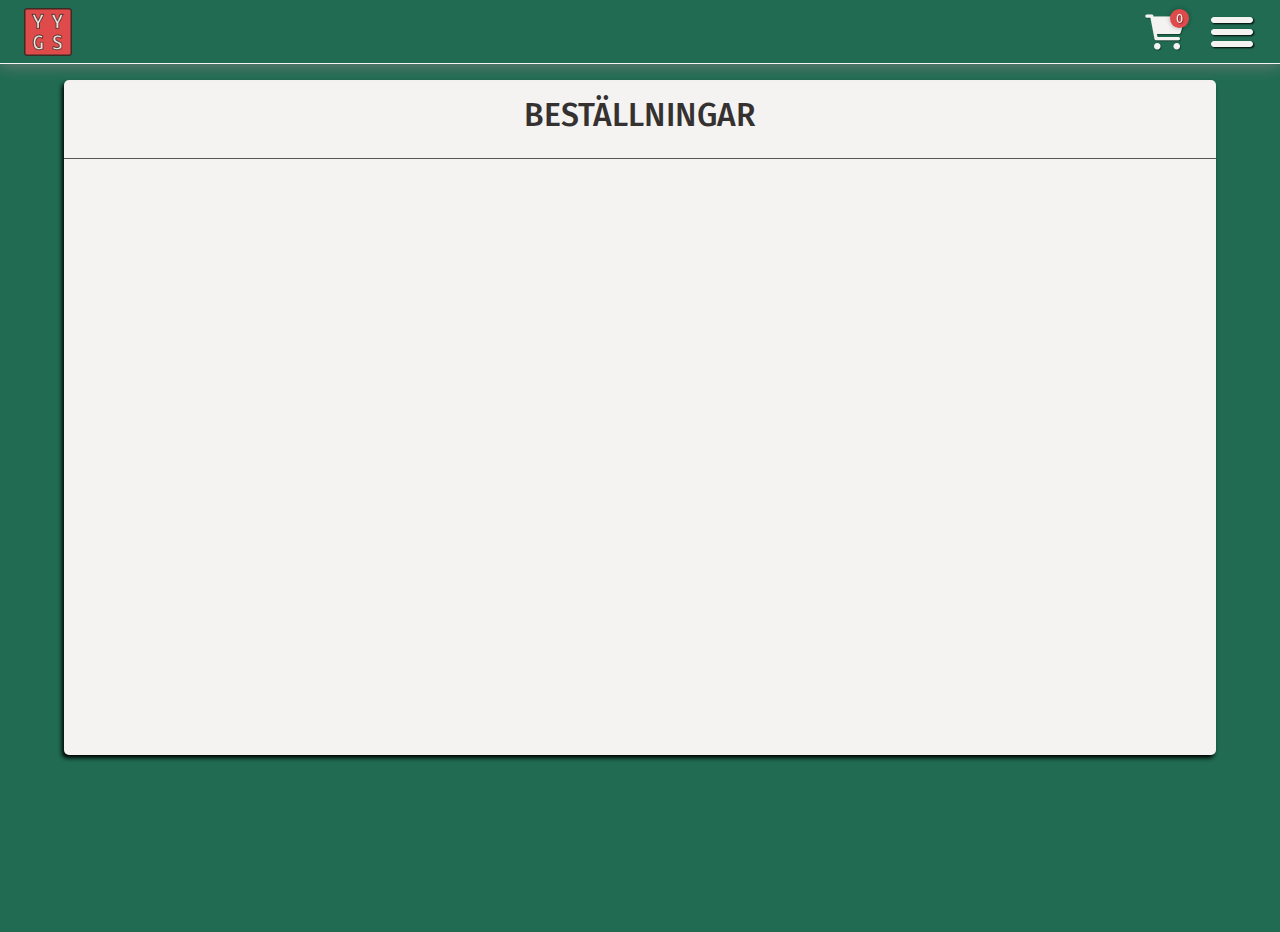
<file: pages/admin.html>
<!DOCTYPE html>
<html lang="sv">
  <head>
    <meta charset="UTF-8" />
    <meta name="viewport" content="width=device-width, initial-scale=1.0" />
    <meta
      name="description"
      content="Rykande nudlar och heta dim sum - Yum Yum Gimmie Sum!"
    />
    <title>Yum Yum Admin page</title>
    <link rel="preconnect" href="https://fonts.googleapis.com" />
    <link rel="preconnect" href="https://fonts.gstatic.com" crossorigin />
    <link
      rel="stylesheet"
      href="https://cdnjs.cloudflare.com/ajax/libs/font-awesome/6.0.0-beta3/css/all.min.css"
    />
    <link
      href="https://fonts.googleapis.com/css2?family=Fira+Sans:ital,wght@0,100;0,200;0,300;0,400;0,500;0,600;0,700;0,800;0,900;1,100;1,200;1,300;1,400;1,500;1,600;1,700;1,800;1,900&display=swap"
      rel="stylesheet"
    />
    <link
      href="https://fonts.googleapis.com/icon?family=Material+Icons"
      rel="stylesheet"
    />
    <link rel="stylesheet" href="../styling/base_styling.css" />
    <link rel="stylesheet" href="../styling/admin.css" />
    <link rel="stylesheet" href="../styling/nav-bar.css" />
    <script type="module" src="../main.js"></script>
  </head>
  <body>
    <header class="header">
      <a href="/" title="Gå till startsidan">
        <figure class="icon-container">
          <img
            src="../styling/images/Logo_128x128.png"
            width="128"
            height="128"
            class="header__img"
            alt="Logotyp och hemknapp"
          /></figure
      ></a>

      <div class="nav-icons">
        <a href="/pages/cart.html" class="cart-link">
          <div
            id="cart-btn"
            class="cart"
            tabindex="0"
            aria-label="Öppna varukorg"
          >
            <span class="cart_count">0</span>
            <i class="fa-solid fa-cart-shopping"></i>
          </div>
        </a>

        <div
          class="hamburger-menu"
          tabindex="0"
          aria-label="Öppna navigationsmeny"
        >
          <figure class="icon-container">
            <img
              src="../styling/images/Menu_48x48.png"
              width="48"
              height="48"
              class="header__img"
              alt="Navigationsmeny"
            />
          </figure>
          <nav class="hamburger-menu__nav">
            <ul id="nav-list" class="hamburger-menu__nav__list"></ul>
          </nav>
        </div>
      </div>
    </header>

    <main class="admin">
      <section class="admin__queue">
        <h1 class="admin__heading admin__heading--h1">Beställningar</h1>

        <article class="current-order" id="current-order"></article>

        <ul class="admin__queue__following" id="admin-following-queue"></ul>
      </section>
    </main>
  </body>
</html>
</file>
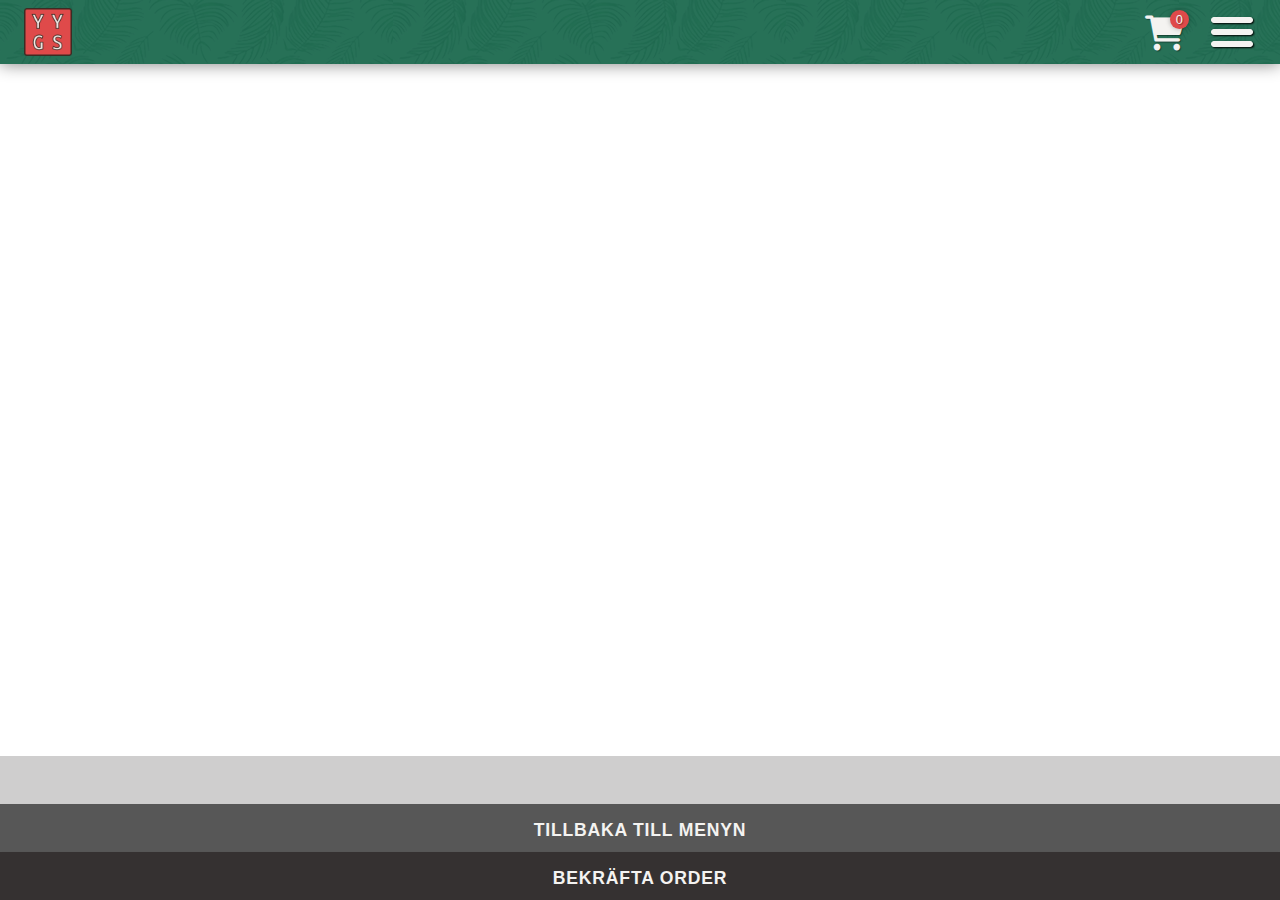
<file: pages/cart.html>
<!DOCTYPE html>
<html lang="sv">
  <head>
    <meta charset="UTF-8" />
    <meta name="viewport" content="width=device-width, initial-scale=1.0" />
    <meta
      name="description"
      content="Rykande nudlar och heta dim sum - Yum Yum Gimmie Sum!"
    />
    <title>Kundvagn</title>
    <link rel="stylesheet" href="../styling/cart.css" />
    <link rel="stylesheet" href="../styling/base_styling.css" />
    <link rel="stylesheet" href="../styling/nav-bar.css" />
    <link rel="stylesheet" href="../styling/cart.css" />
    <script type="module" src="../main.js"></script>
    <link
      rel="stylesheet"
      href="https://cdnjs.cloudflare.com/ajax/libs/font-awesome/6.0.0-beta3/css/all.min.css"
    />
    <script type="module" src="../modules/render_page/navBar.js"></script>
    <script type="module" src="../modules/cartPlaceholder.js"></script>
  </head>
  <body>
    <header class="header">
      <a href="/" title="Gå till startsidan">
        <figure class="icon-container">
          <img
            src="../styling/images/Logo_128x128.png"
            width="128"
            height="128"
            class="header__img"
            alt="Logotyp och hemknapp"
          /></figure
      ></a>

      <div class="nav-icons">
        <a href="../pages/cart.html" class="cart-link">
          <div
            id="cart-btn"
            class="cart"
            tabindex="0"
            aria-label="Öppna varukorg"
          >
            <span class="cart_count">0</span>
            <i class="fa-solid fa-cart-shopping"></i>
          </div>
        </a>

        <div
          class="hamburger-menu"
          tabindex="0"
          aria-label="Öppna navigationsmeny"
        >
          <figure class="icon-container">
            <img
              src="../styling/images/Menu_48x48.png"
              width="48"
              height="48"
              class="header__img"
              alt="Navigationsmeny"
            />
          </figure>
          <nav class="hamburger-menu__nav">
            <ul id="nav-list" class="hamburger-menu__nav__list"></ul>
          </nav>
        </div>
      </div>
    </header>

    <main>
      <section class="order-container">
        <article class="placeholder__item-element"></article>
        <article class="placeholder__sum-element"></article>
      </section>
      <div class="cart-btn-container">
        <a href="./our-menu.html" class="cart-btn-container__btn"
          >Tillbaka till menyn</a
        >
        <button class="cart-btn-container__btn pay-btn">Bekräfta order</button>
      </div>
    </main>
  </body>
</html>
</file>
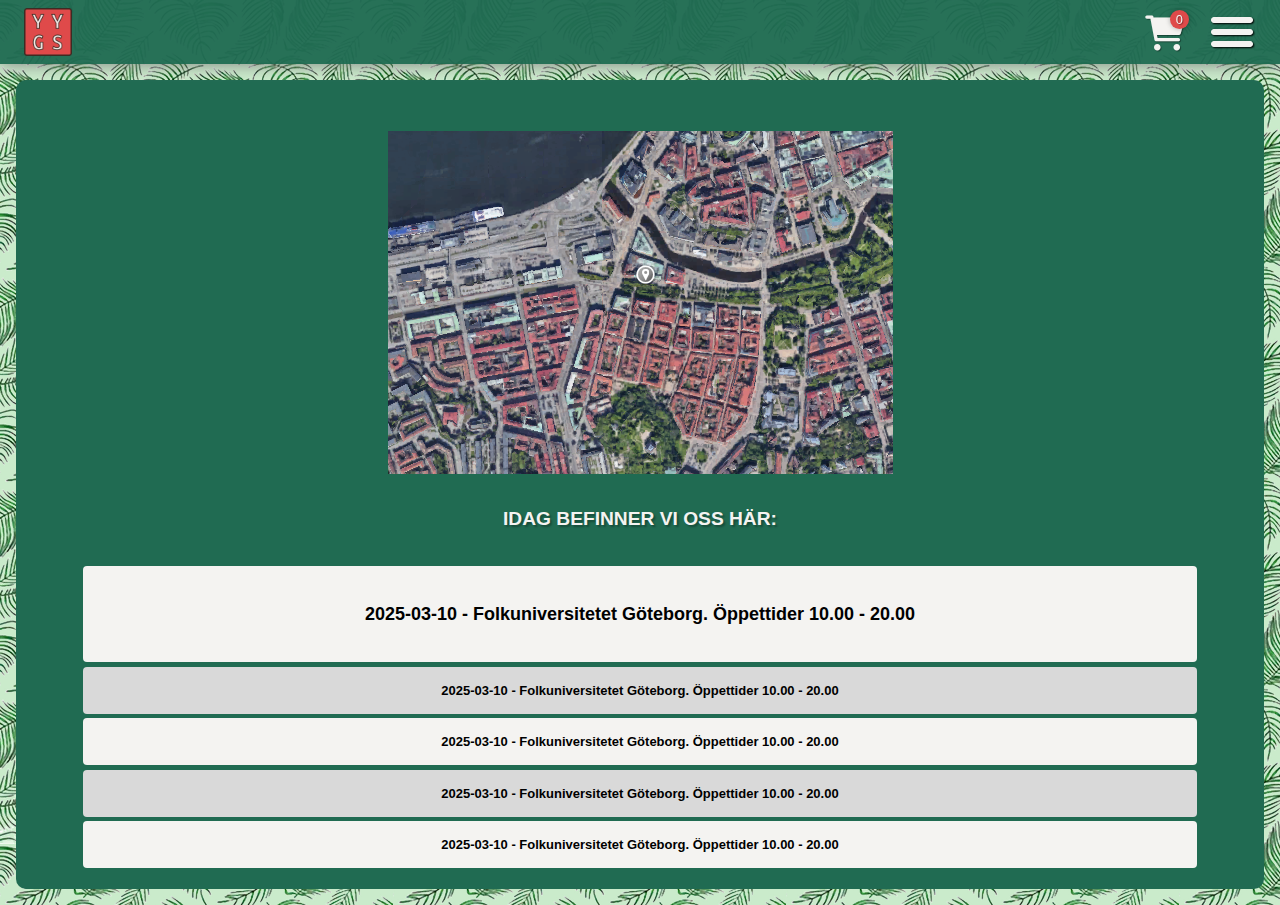
<file: pages/find-us.html>
<!DOCTYPE html>
<html lang="sv">
  <head>
    <meta charset="UTF-8" />
    <meta name="viewport" content="width=device-width, initial-scale=1.0" />
    <meta
      name="description"
      content="Rykande nudlar och heta dim sum - Yum Yum Gimmie Sum!"
    />
    <title>Hitta oss</title>
    <link
      rel="stylesheet"
      href="https://cdnjs.cloudflare.com/ajax/libs/font-awesome/6.0.0-beta3/css/all.min.css"
    />
    <!-- <link rel="stylesheet" href="../styling/base_styling.css" /> -->
    <link rel="stylesheet" href="../styling/find_us_styling.css" />
    <script type="module" src="../main.js"></script>
    <!-- <script type="module" src="modules/geoLocation.js"></script> -->
    <link rel="stylesheet" href="../styling/nav-bar.css" />
    <link rel="stylesheet" href="../styling/base_styling.css" />
  </head>
  <body>
    <header class="header">
      <a href="/" title="Gå till startsidan">
        <figure class="icon-container">
          <img
            src="../styling/images/Logo_128x128.png"
            width="128"
            height="128"
            class="header__img"
            alt="Logotyp och hemknapp"
          /></figure
      ></a>

      <div class="nav-icons">
        <a href="../pages/cart.html" class="cart-link">
          <div id="cart-btn" class="cart" tabindex="0" aria-label="Öppna varukorg">
            <span class="cart_count">0</span>
            <i class="fa-solid fa-cart-shopping"></i>
          </div>
        </a>

        <div class="hamburger-menu" tabindex="0" aria-label="Öppna navigationsmeny">
          <figure class="icon-container">
            <img
              src="../styling/images/Menu_48x48.png"
              width="48"
              height="48"
              class="header__img"
              alt="Navigationsmeny"
            />
          </figure>
          <nav class="hamburger-menu__nav">
            <ul id="nav-list" class="hamburger-menu__nav__list"></ul>
          </nav>
        </div>
      </div>
    </header>

    <main>
      <section class="find-us-container">
        <div id="map-demo">
          <img
            class="map-place-holder"
            src="../styling/bilder/location-placeholder.png"
            alt="map-placeholder"
          />
        </div>

        <!-- Här är koden för den skarpa iFramen vi kan köra map plugin från -->
        <!-- <iframe
          width="450"
          height="250"
          frameborder="0" style="border:0"
          referrerpolicy="no-referrer-when-downgrade"
          src="https://www.google.com/maps/embed/v1/place?key=[YOUR_API_KEY]&PARAMETERS"
          allowfullscreen>
        </iframe> -->
        <!-- Här slutar koden för map plugin -->

      <h1 class="h1-white">Idag befinner vi oss här:</h1>
        <ul class="schedule">
            <li class="current__location-item">2025-03-10 - Folkuniversitetet Göteborg. Öppettider 10.00 - 20.00</li>
            <li class="upcoming__location-item">2025-03-10 - Folkuniversitetet Göteborg. Öppettider 10.00 - 20.00</li>
            <li class="upcoming__location-item">2025-03-10 - Folkuniversitetet Göteborg. Öppettider 10.00 - 20.00</li>
            <li class="upcoming__location-item">2025-03-10 - Folkuniversitetet Göteborg. Öppettider 10.00 - 20.00</li>
            <li class="upcoming__location-item">2025-03-10 - Folkuniversitetet Göteborg. Öppettider 10.00 - 20.00</li>
        </ul>
      </section>
    </main>
  </body>
</html>
</file>
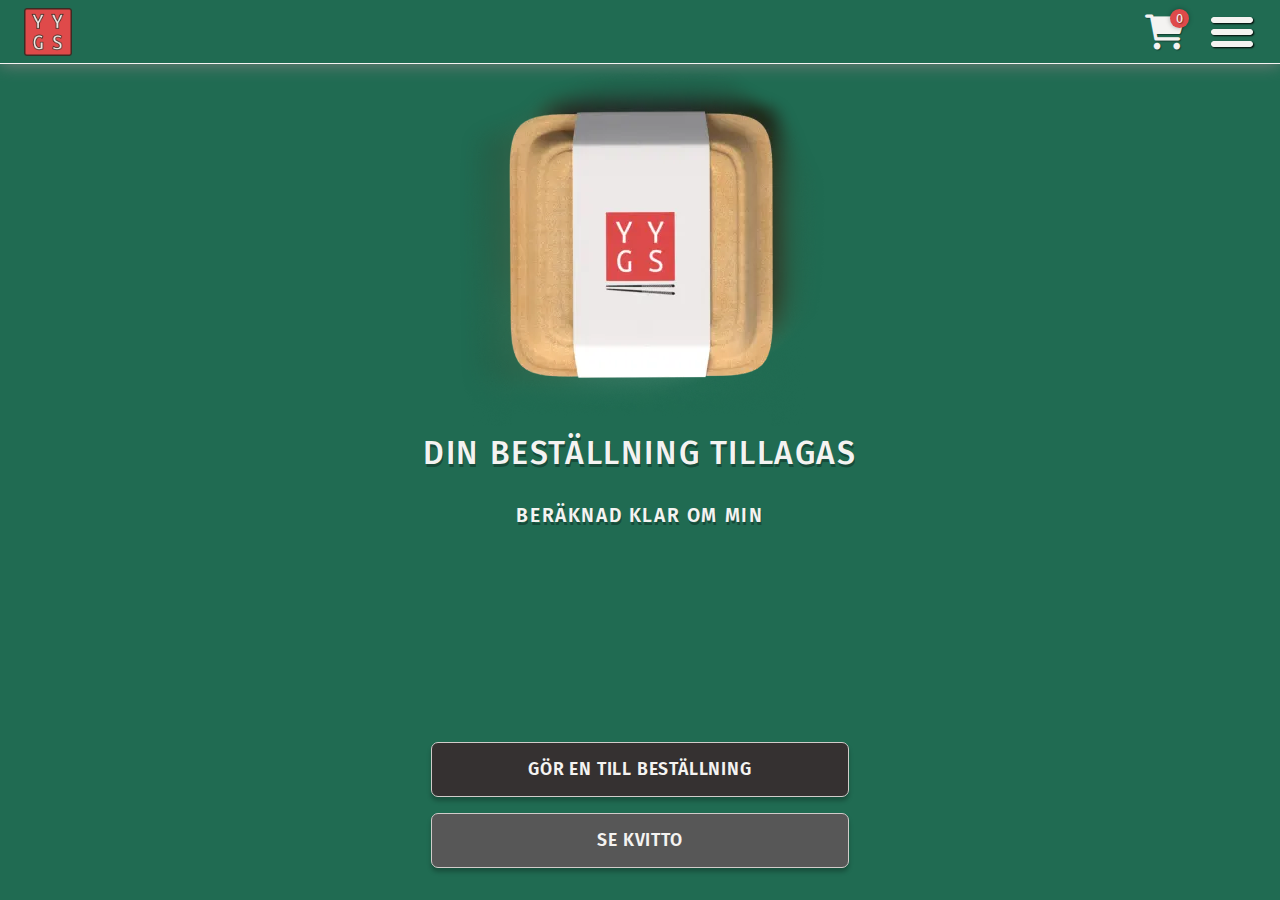
<file: pages/order-status.html>
<!DOCTYPE html>
<html lang="sv">
  <head>
    <meta charset="UTF-8" />
    <meta name="viewport" content="width=device-width, initial-scale=1.0" />
    <meta
      name="description"
      content="Rykande nudlar och heta dim sum - Yum Yum Gimmie Sum!"
    />
    <title>Din beställning</title>
    <link rel="preconnect" href="https://fonts.googleapis.com" />
    <link rel="preconnect" href="https://fonts.gstatic.com" crossorigin />
    <link
      rel="stylesheet"
      href="https://cdnjs.cloudflare.com/ajax/libs/font-awesome/6.0.0-beta3/css/all.min.css"
    />
    <link
      href="https://fonts.googleapis.com/css2?family=Fira+Sans:ital,wght@0,100;0,200;0,300;0,400;0,500;0,600;0,700;0,800;0,900;1,100;1,200;1,300;1,400;1,500;1,600;1,700;1,800;1,900&display=swap"
      rel="stylesheet"
    />
    <link
      href="https://fonts.googleapis.com/icon?family=Material+Icons"
      rel="stylesheet"
    />
    <link rel="stylesheet" href="../styling/base_styling.css" />
    <link rel="stylesheet" href="../styling/nav-bar.css" />
    <link rel="stylesheet" href="../styling/order-status.css" />
    <script type="module" src="../main.js"></script>
  </head>
  <body>
    <header class="header">
      <a href="/" title="Gå till startsidan">
        <figure class="icon-container">
          <img
            src="../styling/images/Logo_128x128.png"
            width="128"
            height="128"
            class="header__img"
            alt="Logotyp och hemknapp"
          /></figure
      ></a>

      <div class="nav-icons">
        <a href="/pages/cart.html" class="cart-link">
          <div
            id="cart-btn"
            class="cart"
            tabindex="0"
            aria-label="Öppna varukorg"
          >
            <span class="cart_count">0</span>
            <i class="fa-solid fa-cart-shopping"></i>
          </div>
        </a>

        <div
          class="hamburger-menu"
          tabindex="0"
          aria-label="Öppna navigationsmeny"
        >
          <figure class="icon-container">
            <img
              src="../styling/images/Menu_48x48.png"
              width="48"
              height="48"
              class="header__img"
              alt="Navigationsmeny"
            />
          </figure>
          <nav class="hamburger-menu__nav">
            <ul id="nav-list" class="hamburger-menu__nav__list"></ul>
          </nav>
        </div>
      </div>
    </header>

    <main class="order-main">
      <figure class="order-main__img-container">
        <img
          class="order-main__box-img"
          src="../styling/images/boxtop.webp"
          width="390"
          height="362"
          alt="En matlåda med vår logotyp"
        />
      </figure>

      <section class="order-main__text-container">
        <h1 class="order-main__heading">Din beställning tillagas</h1>
        <p class="order-main__eta" id="order-eta">
          Beräknad klar om
          <span class="order-main__eta__minutes" id="order-eta__amount"></span>
          min
        </p>
        <p class="order-main__ordernumber" id="order-number"></p>
      </section>

      <div class="order-main__btn-container">
        <a
          href="./our-menu.html"
          class="btn-like-link btn-like-link--new-order"
        >
          Gör en till beställning
        </a>
        <a
          href="./receipt.html"
          class="btn-like-link btn-like-link--see-receipt"
        >
          Se kvitto
        </a>
      </div>
    </main>
  </body>
</html>
</file>
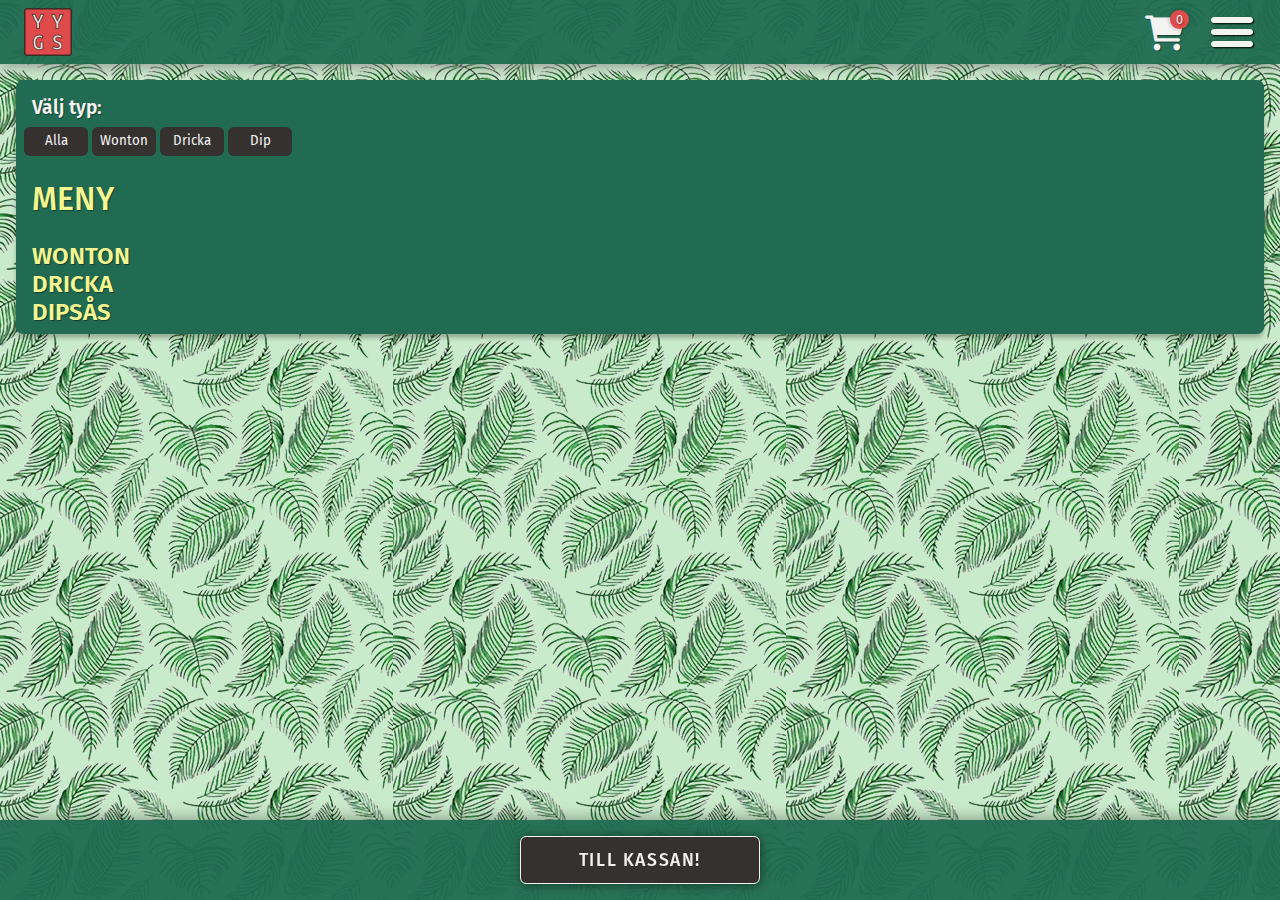
<file: pages/our-menu.html>
<!DOCTYPE html>
<html lang="sv">

<head>
  <meta charset="UTF-8" />
  <meta name="viewport" content="width=device-width, initial-scale=1.0" />
  <meta name="description" content="Rykande nudlar och heta dim sum - Yum Yum Gimmie Sum!" />
  <title>Vår meny</title>
  <!-- <link
      rel="stylesheet"
      href="https://cdnjs.cloudflare.com/ajax/libs/font-awesome/6.7.1/css/all.min.css"
      integrity="sha512-5Hs3dF2AEPkpNAR7UiOHba+lRSJNeM2ECkwxUIxC1Q/FLycGTbNapWXB4tP889k5T5Ju8fs4b1P5z/iB4nMfSQ=="
      crossorigin="anonymous"
      referrerpolicy="no-referrer"
    /> -->

    <link
      rel="stylesheet"
      href="https://cdnjs.cloudflare.com/ajax/libs/font-awesome/6.0.0-beta3/css/all.min.css"
    />
    <link
      href="https://fonts.googleapis.com/css2?family=Fira+Sans:ital,wght@0,100;0,200;0,300;0,400;0,500;0,600;0,700;0,800;0,900;1,100;1,200;1,300;1,400;1,500;1,600;1,700;1,800;1,900&display=swap"
      rel="stylesheet"
    />
    <link rel="stylesheet" href="../styling/base_styling.css" />
    <link rel="stylesheet" href="../styling/nav-bar.css" />
    <link rel="stylesheet" href="../styling/our-menu.css" />
    <script type="module" src="../main.js"></script>
    <script type="module" src="../modules/render_page/menuPage.js"></script>
  </head>
  <body>
    <header class="header">
      <a href="/" title="Gå till startsidan">
        <figure class="icon-container">
          <img
            src="../styling/images/Logo_128x128.png"
            width="128"
            height="128"
            class="header__img"
            alt="Logotyp och hemknapp"
          /></figure
      ></a>

      <div class="nav-icons">
        <a href="../pages/cart.html" class="cart-link">
          <div id="cart-btn" class="cart" tabindex="0" aria-label="Öppna varukorg">
            <span class="cart_count">0</span>
            <i class="fa-solid fa-cart-shopping"></i>
          </div>
        </a>

        <div class="hamburger-menu" tabindex="0" aria-label="Öppna navigationsmeny">
          <figure class="icon-container">
            <img
              src="../styling/images/Menu_48x48.png"
              width="48"
              height="48"
              class="header__img"
              alt="Navigationsmeny"
            />
          </figure>
          <nav class="hamburger-menu__nav">
            <ul id="nav-list" class="hamburger-menu__nav__list"></ul>
          </nav>
        </div>
      </div>
    </header>
    <main>
      <div id="menu__content">
        <div class="menu__container">
          <div class="menu__filter">
            <p class="menu__filterTitle">Välj typ: </p>
              <button class="menu__filterBtn" data-type="all">Alla</button>
              <button class="menu__filterBtn" data-type="wonton">Wonton</button>
              <button class="menu__filterBtn" data-type="drink">Dricka</button>
              <button class="menu__filterBtn" data-type="dip">Dip</button>
          </div>
          <h1 class="menu__title">MENY</h1>
          <section class="menuItems-container" id="menuItemsContainer">
            <p class="menu__rubriktext" id="menu__wonton">WONTON</p>
            <p class="menu__rubriktext" id="menu__dricka">DRICKA</p>
            <p class="menu__rubriktext" id="menu__dip">DIPSÅS</p>
            
            <!-- <article class="addons-container" id="addonsdrink">
              <div class="menu__addons-text">
                <p class="menu__addons-text">DRICKA</p>
                <p class="menu__addons-text">19 KR</p>
              </div>
            </article>
            <article class="addons-container" id="addonsdip">
              <div class="menu__addons-text">
                <p>DIPSÅS</p>
                <p>19 KR</p>
              </div>
            </article> -->
        </section>
      </div>
    </div>
  </main>
  <footer class="menu__footer">
    <button class="menu__footer-btn disabled">Till Kassan!</button>
  </footer>
  <div id="ItemModal" class="menu__modualContainer"></div>
</body>

</html>
</file>
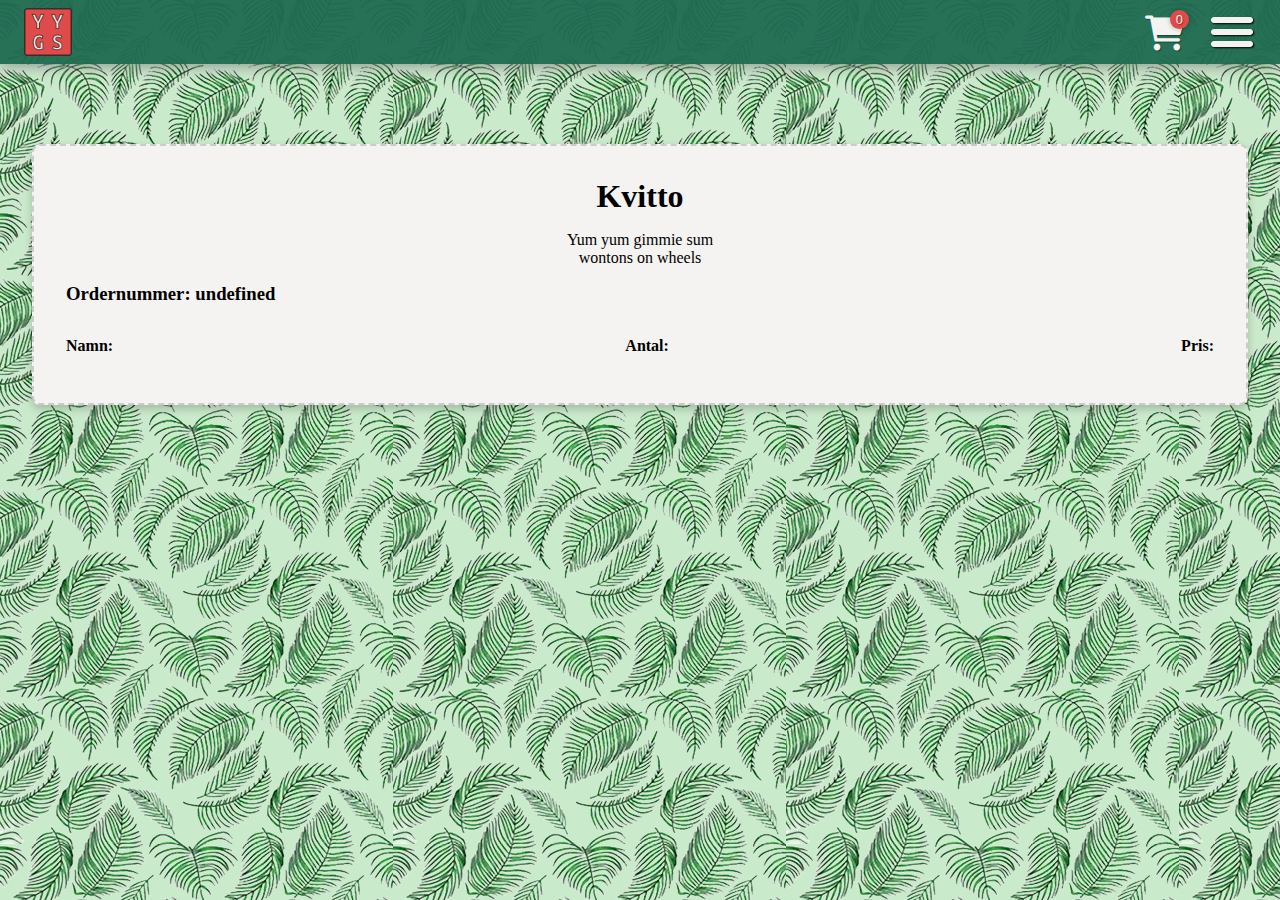
<file: pages/receipt.html>
<!DOCTYPE html>
<html lang="sv">
  <head>
    <meta charset="UTF-8" />
    <meta name="viewport" content="width=device-width, initial-scale=1.0" />
    <meta
      name="description"
      content="Rykande nudlar och heta dim sum - Yum Yum Gimmie Sum!"
    />
    <title>Kvitto</title>
    <link rel="stylesheet" href="../styling/base_styling.css" />
    <link rel="stylesheet" href="../styling/nav-bar.css" />
    <link rel="stylesheet" href="../styling/receipt.css" />
    <link
      rel="stylesheet"
      href="https://cdnjs.cloudflare.com/ajax/libs/font-awesome/6.0.0-beta3/css/all.min.css"
    />
    <script type="module" src="../main.js"></script>
    <script type="module" src="../modules/render_page/receipt.js"></script>
  </head>
  <body>
    <header class="header">
      <a href="/" title="Gå till startsidan">
        <figure class="icon-container">
          <img
            src="../styling/images/Logo_128x128.png"
            width="128"
            height="128"
            class="header__img"
            alt="Logotyp och hemknapp"
          /></figure
      ></a>

      <div class="nav-icons">
        <a href="../pages/cart.html" class="cart-link">
          <div
            id="cart-btn"
            class="cart"
            tabindex="0"
            aria-label="Öppna varukorg"
          >
            <span class="cart_count">0</span>
            <i class="fa-solid fa-cart-shopping"></i>
          </div>
        </a>

        <div
          class="hamburger-menu"
          tabindex="0"
          aria-label="Öppna navigationsmeny"
        >
          <figure class="icon-container">
            <img
              src="../styling/images/Menu_48x48.png"
              width="48"
              height="48"
              class="header__img"
              alt="Navigationsmeny"
            />
          </figure>
          <nav class="hamburger-menu__nav">
            <ul id="nav-list" class="hamburger-menu__nav__list"></ul>
          </nav>
        </div>
      </div>
    </header>
    <main>
      <div class="receipt-container" id="receipt-container">
        <h1 class="receipt-header">Kvitto</h1>
        <p class="receipt-blurb">
          Yum yum gimmie sum <br />
          wontons on wheels
        </p>
      </div>
    </main>
  </body>
</html>
</file>
<file: meny-page/style.css>
body {
  background-image: url("img/bg.png");
  background-color: #206B52;
}

#menu-content,
#cart-content {
  max-width: 500px;
  background-color: transparent;
  height: 98vh;
  margin: 0 auto;
  position: relative;
}

.menu-container {
  background-color: #8ed8bfdb;
  color: white;
  padding: 15px;
}

.menu_item_header {
  display: flex;
  justify-content: space-between;
}

.menu_item_details {
  display: flex;
  justify-content: space-between;
}

.menu_item_details > p {
  display: flex;
  flex-wrap: wrap;
}

.menu_item {
  margin: 10px 10px;
  padding: 10px;
  background-color: #8ED8BF;
}

.cart_container {
  display: flex;
  justify-content: space-between;
  width: 100%;
}

.cart {
  position: relative;
  margin: 20px;
}

.cart_count {
  position: absolute;
  top: -10px;
  right: -10px;
  background-color: red;
  color: white;
  border-radius: 50%;
  padding: 2px;
}

.d-none {
  display: none;
}

.cart_item {
  display: flex;
  justify-content: space-between;
}

footer {
  position: absolute;
  bottom: 0;
  width: 100%;
}

.total_content {
  display: flex;
  justify-content: space-between;
  padding: 10px;
  font-size: 24px;
  background-color: #C2C1C1;
  color: black;
}

.fa-cart-shopping{
  font-size: 35px;
  color: #dddbdb;
}

#cart_item{
  border: 1.5px dotted rgb(133, 132, 132);
  padding:20px 10px;
}

#cart_item_name, #cart_item_calculation, #cart_item_price{
  color:black;
  font-size: 24px;
}

#cart-list-content {
  padding: 20px;
}

.cart-list-container {
  background-color: #FFFFFF;
  height: 90vh;
}

#take_my_money {
  text-decoration: none;
  background-color: black;
  font-size: 24px;
  color: white;
  padding: 10px;
  border: none;
  width: 100%;
}
</file>
<file: styling/base_styling.css>
*,
*::before,
*::after {
  margin: 0;
  padding: 0;
  box-sizing: border-box;
}

body {
  background-image: url("/styling/images/leaf-background.webp");
  /* overflow: hidden; */
  background-color: var(--BACKDROP-COLOUR);
  min-height: 100vh;
  display: flex;
  flex-direction: column;
  justify-content: flex-start;
}

img {
  display: block;
}

a {
  text-decoration: none;
}

a:hover {
  cursor: pointer;
}

/* UTILITY */

.d-none {
  display: none;
}

.nowrap {
  white-space: nowrap;
}

.offscreen {
  position: absolute;
  left: -10000px;
}
</file>
<file: styling/admin.css>
* {
  --HIGHLIGHT: #df4a4a;
  --GREY-DARK: #353131;
  --GREY-MEDIUM: #575757;
  --GREY-LIGHT: #d9d9d9;
  --BG-DARK: #206b52;
  --BACKDROP-COLOUR: #caebcb;
  --TEXT-LIGHT: #f4f3f1;
}

body {
  background-image: none;
  background-color: var(--BG-DARK);
  color: var(--GREY-DARK);
  font-family: "Fira Sans", sans-serif;
  text-transform: uppercase;
}

/* NAV OVERRIDE */

.header {
  border-bottom: 1px solid var(--TEXT-LIGHT);
}

/* TEXT */

.admin__heading {
  text-align: center;
  font-weight: 500;
}

.admin__heading--h1 {
  font-size: 2rem;
}

/* MAIN */

.admin {
  min-height: calc(100vh - 4rem);
  width: 90%;
  margin: 1rem auto;
  display: flex;
  flex-direction: column;
  align-items: center;
  gap: 0.5rem;
}

.admin__queue {
  min-height: 75vh;
  width: 100%;
  padding: 1rem 0;
  background-color: var(--TEXT-LIGHT);
  border-radius: 5px;
  box-shadow: -2px 3px 4px black;
  display: flex;
  flex-direction: column;
  align-items: center;
  gap: 0.5rem;
}

/* CURRENT ORDER */

.current-order {
  border-bottom: 1px solid var(--GREY-MEDIUM);
  padding-bottom: 1rem;
  width: 100%;
  display: flex;
  flex-direction: column;
}

.current-order__sub-item {
  padding: 1rem;
  display: grid;
  grid-template-columns: 1fr 1fr;
  grid-auto-rows: auto;
  gap: 1rem;
}

.current-order__sub-item:nth-child(even) {
  background-color: var(--GREY-LIGHT);
}

.current-order__check-name {
  display: flex;
  gap: 0.5rem;
}

.admin__heading--h2 {
  font-size: 1.2rem;
  font-weight: 400;
  margin-right: auto;
  grid-column: span 1;
}

.current-order__amount {
  font-size: 1.2rem;
  font-weight: 300;
  margin-left: auto;
  grid-column: span 1;
}

.current-order__ingredients {
  list-style: none;
  grid-column: span 2;
  display: flex;
  flex-flow: row wrap;
  gap: 1rem 0.5rem;
}

.current-order__ingredient {
  background-color: var(--BACKDROP-COLOUR);
  padding: 0.3rem 0.6rem;
}

.current-order__price {
  font-size: 1.2rem;
  margin-top: 1rem;
  padding: 0.5rem;
  align-self: center;
}

.current-order__done-btn {
  font: inherit;
  align-self: center;
  height: 3.8rem;
  width: 17rem;
  background-color: var(--HIGHLIGHT);
  border: 1px solid #d1ccca;
  color: var(--TEXT-LIGHT);
  border-radius: 7px;
  font-weight: 600;
  font-size: 1.1rem;
  letter-spacing: 0.05rem;
  text-shadow: 1px 1px 1px rgba(0, 0, 0, 0.4);
  box-shadow: 0px 4px 4px rgba(0, 0, 0, 0.25);
}

/* REST OF QUEUE */

.admin__queue__following {
  padding: 1rem;
  list-style-position: inside;
  align-self: flex-start;
  line-height: 1.8;
}
</file>
<file: styling/nav-bar.css>
* {
  --HIGHLIGHT: #df4a4a;
  --BG-DARK: #206b52;
  --BG-DARK-TRANSP: #206b52f5;
  --BG-DARK-HIGHLIGHT: hsl(160, 34%, 27%);
  --BACKDROP-COLOUR: #caebcb;
  --TEXT-LIGHT: #f4f3f1;
  --DROP-SHADOW: 0 0 16px;
}

.header {
  background-color: var(--BG-DARK-TRANSP);
  font-family: "Fira Sans", sans-serif;
  font-size: 1.5rem;
  height: 4rem;
  padding: 1rem;
  position: sticky;
  top: 0;
  z-index: 1;
  display: flex;
  justify-content: space-between;
  align-items: center;
  box-shadow: 0 0 16px grey;
  text-shadow: 1px 1px 1px RGBA(0, 0, 0, 0.4);
}

.icon-container {
  height: 4rem;
  padding: 0.5rem;
}

.header__img {
  max-height: 100%;
  width: auto;
}

.nav-icons {
  display: flex;
  align-items: center;
  gap: 1rem;
}

/* Stylingen til cart iconet i navbar */

.cart {
  position: relative;
  cursor: pointer;
  font-size: 1.5rem;
  display: flex;
  align-items: center;
  justify-content: center;
}

.cart_count {
  position: absolute;
  top: -5px;
  right: -5px;
  width: 1.2rem;
  height: 1.2rem;
  background: var(--HIGHLIGHT);
  color: var(--TEXT-LIGHT);
  font-size: 0.8rem;
  display: flex;
  align-items: center;
  justify-content: center;
  border-radius: 50%;
  box-shadow: 0 0 5px rgba(0, 0, 0, 0.3);
}

.fa-cart-shopping {
  font-size: 35px;
  color: var(--TEXT-LIGHT);
}

.cart_count:empty {
  display: none;
}

/* HAMBURGER MENU */

.hamburger-menu__nav {
  width: 15rem;
  background-color: 2;
  display: none;
  position: absolute;
  top: 4rem;
  right: 0;
  border-radius: 0 0 0 10px;
  box-shadow: -2px 2px 6px grey;
  transform-origin: top right;
  animation: showMenu 0.35s ease-out forwards;
}

.hamburger-menu:hover {
  cursor: pointer;
}

:is(.hamburger-menu:hover, .hamburger-menu:focus-within) .hamburger-menu__nav {
  display: block;
}

.hamburger-menu__nav__list {
  background-color: var(--BG-DARK-TRANSP);
  list-style: none;
  display: flex;
  flex-flow: column nowrap;
  align-items: center;
}

.hamburger-menu__item {
  width: 100%;
  border: solid var(--TEXT-LIGHT);
  border-width: 1px 1px 0 1px;
  display: grid;
  align-content: center;
}

.hamburger-menu__link {
  text-align: center;
  margin: auto;
  padding: 0.5rem;
  color: var(--TEXT-LIGHT);
  font-size: 1.5rem;
  font-weight: 500;
  text-shadow: 0 0 16px grey;
}

:is(.hamburger-menu__item:hover, .hamburger-menu__item:focus-within)
  .hamburger-menu__link {
  font-weight: 600;
  background-color: var(--BG-DARK-HIGHLIGHT);
  width: 100%;
}

.hamburger-menu__item:last-of-type,
.hamburger-menu__link:last-of-type {
  border-bottom-width: 1px;
  border-radius: 0 0 0 10px;
}

/* ANIMATION */

@keyframes showMenu {
  0% {
    transform: scale(0);
  }

  80% {
    transform: scale(1.05, 1.2);
  }

  100% {
    transform: scale(1);
  }
}
</file>
<file: styling/cart.css>
* {
  --HIGHLIGHT: #df4a4a;
  --BG-DARK: #206b52;
  --BACKDROP-COLOUR: #caebcb;
  --TEXT-LIGHT: #f4f3f1;
  --DROP-SHADOW: 0 0 16px;
  --TEXT-DARK: #353131;
}

.order-container {
  display: flex;
  flex-wrap: nowrap;
  flex-direction: column;
  height: calc(100vh - 10rem);
  overflow-y: auto;
  background-color: white;
}

.placeholder__item-element {
  display: flex;
  /* justify-content: space-between; */
  align-items: center;
  margin-right: 1rem;
  padding: 1rem;
  width: 100%;
  height: 3rem;
  margin-right: auto;
}

.placeholder__sum-element {
  display: flex;
  justify-content: space-between;
  padding: 1rem;
  width: 100%;
  height: 3rem;
  background-color: rgba(53, 49, 49, 24%);
  margin-top: auto;
}

.quantity-controls {
  display: flex;
  width: 6rem;
  height: 2rem;
  justify-content: space-around;
  align-items: center;
}

.quantity-controls button {
  font-family: "Fira Sans", sans-serif;
  color: var(--TEXT-LIGHT);
  background-color: #353131;
  /* background-color: var(--TEXT-DARK); */
  border: none;
  width: 1.5rem;
  height: 1.4rem;
  border-radius: 6px;
}

#plain-text__to-pay {
  align-self: center;
}

.item-name {
  flex-grow: 1;
}

.item-price {
  width: 3rem;
  text-align: right;
}

.item-name {
  flex-grow: 1;
}

.cart-btn-container {
  height: 6rem;
  width: 100%;
  display: flex;
  flex-direction: column;
  background-color: #d9d9d9;
}

.cart-btn-container__btn {
  font-family: "Fira Sans", sans-serif;
  color: var(--TEXT-LIGHT);
  background-color: #575757;
  font-size: 1.1rem;
  font-weight: 600;
  letter-spacing: 0.05rem;
  text-transform: uppercase;
  text-align: center;
  min-width: 18rem;
  height: 3rem;
  padding: 1rem 1rem;
  /* border-radius: 7px; */
  box-shadow: 0px 4px 4px rgba(0, 0, 0, 0.25);
}

.pay-btn {
  width: 100%;
  height: 3rem;
  /* border-radius: 4px; */
  text-transform: uppercase;
  border: none;
  background-color: #353131;
  color: rgba(244, 243, 241, 94);
  font-weight: bold;
}

.cart-btn-container__btn:hover {
  cursor: pointer;
}

.cart-btn-container__btn:hover,
.cart-btn-container__btn:focus-visible {
  filter: brightness(110%);
}

.cart-btn-container__btn:active {
  filter: brightness(90%);
}
</file>
<file: styling/find_us_styling.css>
main {
  margin: 1rem;
}

.find-us-container {
  height: auto;
  min-height: 3rem;
  max-height: 100rem;
  width: 100%;
  display: flex;
  flex-direction: column;
  justify-content: center;
  align-items: center;
  background-color: #206b52;
  border-radius: 10px;
}

.map-place-holder {
  flex-wrap: nowrap;
  overflow: hidden;
  width: 100%;
  margin-top: 10%;
}

.h1-white {
  color: #f4f3f1;
  font-family: "Fira Sans", sans-serif;
  color: var(--TEXT-LIGHT);
  font-weight: solid 500;
  padding: 1rem;
  margin-top: 2vh;
  font-size: 1.2rem;
  text-transform: uppercase;
  text-shadow: 2px 2px 2px rgba(0, 0, 0, 0.3);
}

.schedule {
  width: 90%;
  height: auto;
  margin: 1rem;
  padding: 0;
  list-style-type: none;
  font-family: "Fira Sans", sans-serif;
}

.current__location-item {
  margin: 0.5vh;
  padding: 1%;
  border-radius: 4px;
  font-size: large;
  font-family: "Fira Sans", sans-serif;
  font-weight: 900;
  text-align: center;
  align-content: center;
  min-height: 6rem;
}

.upcoming__location-item {
  padding: 1rem;
  margin: 0.5vh;
  border-radius: 4px;
  font-size: small;
  font-family: "Fira Sans", sans-serif;
  font-weight: 600;
  text-align: center;
}

.schedule :nth-child(even) {
  background-color: #d9d9d9;
}

.schedule :nth-child(odd) {
  background-color: #f4f3f1;
}
</file>
<file: styling/order-status.css>
* {
  --HIGHLIGHT: #df4a4a;
  --GREY-DARK: #353131;
  --GREY-MEDIUM: #575757;
  --BG-DARK: #206b52;
  --BACKDROP-COLOUR: #caebcb;
  --TEXT-LIGHT: #f4f3f1;
}

body {
  background-image: none;
  background-color: var(--BG-DARK);
  color: var(--TEXT-LIGHT);
  font-family: "Fira Sans", sans-serif;
  text-transform: uppercase;
}

/* NAV OVERRIDE */

.header {
  border-bottom: 1px solid var(--TEXT-LIGHT);
}

/* MAIN */

.order-main {
  min-height: calc(100vh - 4rem);
  display: flex;
  flex-direction: column;
  align-items: center;
  gap: 0.5rem;
}

/* IMAGE */

.order-main__img-container {
  width: 80%;
  max-width: 390px;
  height: fit-content;
}

.order-main__box-img {
  width: 100%;
  height: auto;
}

/* TEXT CONTAINER */

.order-main__text-container {
  letter-spacing: 0.1rem;
  text-align: center;
  display: flex;
  flex-direction: column;
  justify-content: space-evenly;
  gap: 0.5rem;
  text-shadow: 1px 3px 0px rgba(0, 0, 0, 0.3);
}

.order-main__heading {
  font-size: 2rem;
  font-weight: 500;
}

.order-main__eta {
  font-size: 1.2rem;
  font-weight: 600;
}

.order-main__eta__minutes {
  font-size: 1.8rem;
  font-weight: 700;
}

.order-main__ordernumber {
  font-size: 1rem;
}

/* BUTTON CONTAINER */

.order-main__btn-container {
  margin-top: auto;

  width: 90%;
  max-width: 450px;
  padding: 1rem 1rem 2rem;
  display: flex;
  flex-direction: column;
  gap: 1rem;
}

.btn-like-link {
  color: var(--TEXT-LIGHT);
  background-color: var(--GREY-DARK);
  font-size: 1.1rem;
  font-weight: 600;
  letter-spacing: 0.05rem;
  text-transform: uppercase;
  text-align: center;
  width: 100%;
  padding: 1rem 1rem;
  border: 1px solid #d1ccca;
  border-radius: 7px;
  box-shadow: 0px 4px 4px rgba(0, 0, 0, 0.25);
}

.btn-like-link--see-receipt {
  background-color: var(--GREY-MEDIUM);
}

.btn-like-link:hover,
.btn-like-link:focus-visible {
  filter: brightness(110%);
}

.btn-like-link:active {
  filter: brightness(90%);
}

@media screen and (min-height: 668px) {
  .order-main__text-container {
    gap: 2.5vh;
  }
}
</file>
<file: styling/our-menu.css>
* {
  --HIGHLIGHT: #df4a4a;
  --BG-DARK: #206b52;
  --BACKDROP-COLOUR: #caebcb;
  --BG-DARK-TRANSP: #206b52f5;
  --TEXT-LIGHT: #f4f3f1;
  --DROP-SHADOW: 0 0 16px;
  --TEXT-DARK: #353131;
  --TEXT-SHADOW: 1px 1px 1px rgba(0, 0, 0, 0.4);
}

body {
  background-image: url("/styling/images/leaf-background.webp");
  /* overflow: hidden; */
  background-color: var(--BACKDROP-COLOUR);
  min-height: 100vh;
  display: flex;
  flex-direction: column;
  justify-content: flex-start;
}

.menu__container {
  height: 100%;
  background-color: var(--BG-DARK);
  margin: 1rem;
  padding: 0.5rem;
  border-radius: 7px;
  box-shadow: 0px 4px 4px rgba(0, 0, 0, 0.25);
  margin-bottom: 6rem;
}

.menu__filterTitle {
  color: var(--TEXT-LIGHT);
  text-shadow: var(--TEXT-SHADOW);
  font-family: "Fira Sans", sans-serif;
  font-size: 1.2rem;
  font-weight: 600;
  margin: 0.5rem;
}

.menu__filterBtn {
  font-family: "Fira Sans", sans-serif;
  color: var(--TEXT-LIGHT);
  background-color: var(--TEXT-DARK);
  border: none;
  width: 4rem;
  height: 1.8rem;
  border-radius: 6px;
}

.menu__title {
  font-family: "Fira Sans", sans-serif;
  color: rgb(244, 246, 145);
  text-shadow: var(--TEXT-SHADOW);
  font-weight: 500;
  padding: 1.5rem 0.5rem;
}

.menu__Item {
  font-family: "Fira Sans", sans-serif;
  color: var(--TEXT-LIGHT);
  padding-top: 0.5rem;
  padding-right: 0.5rem;
  text-shadow: var(--TEXT-SHADOW)
}

.menu__rubriktext {
  font-family: "Fira Sans", sans-serif;
  color:  rgb(244, 246, 145);
  text-shadow: var(--TEXT-SHADOW);
  font-size: 1.5rem;
  font-weight: 600;
  margin-left: 0.5rem;
}

.menu__item-title {
  display: flex;
  justify-content: space-between;
}

.menu__name,
.menu__price {
  font-size: 1.2rem;
  text-transform: uppercase;
}

.menu__desc {
  width: 18rem;
  font-size: 0.9rem;
  letter-spacing: 0.05rem;
  margin-top: 1rem;
  margin-bottom: 1rem;
}

.menu__controls {
  display: flex;
  justify-content: flex-end;
  gap: 0.5rem;
  font-family: "Fira Sans", sans-serif;
  color: var(--TEXT-LIGHT);
}

.menu__btn {
  font-family: "Fira Sans", sans-serif;
  color: var(--TEXT-LIGHT);
  background-color: var(--TEXT-DARK);
  border: none;
  width: 2rem;
  height: 1.4rem;
  border-radius: 6px;
}

.line {
  margin-top: 0.5rem;
  margin-bottom: 0.5rem;
  border: 1px dotted #35313150;
}

/* .addons-container {
  font-family: "Fira Sans", sans-serif;
  color: var(--TEXT-LIGHT);
  font-size: 1.2rem;
  margin: 0.5rem;
  font-weight: 700;
} */

/* .menu__addons-text {
  display: flex;
  justify-content: space-between;
} */

/* .menu__addonBtn {
  font-family: "Fira Sans", sans-serif;
  color: var(--TEXT-LIGHT);
  background-color: var(--TEXT-DARK);
  border: none;
  margin: 0.5rem;
  padding: 0.3rem;
  border-radius: 6px;
  width: fit-content;
  height: 2rem;
} */

.selected {
  background-color: var(--BACKDROP-COLOUR);
  color: var(--TEXT-DARK);
}

.menu__footer {
  background-color: var(--BG-DARK-TRANSP);
  box-shadow: 0 0 16px rgba(0, 0, 0, 0.4);
  width: 100%;
  height: auto;
  position: fixed;
  left: 0;
  bottom: 0;
  display: flex;
  align-items: center;
  justify-content: center;
  padding: 1rem;
}

.menu__footer-btn{
  font-family: "Fira Sans", sans-serif;
  font-weight: 500;
  font-size: 1.1rem;
  letter-spacing: 0.1rem;
  text-transform: uppercase;
  background-color: var(--TEXT-DARK);
  box-shadow: 1px 1px 10px 1px rgba(0, 0, 0, 0.4);
  color: var(--TEXT-LIGHT);
  border: 1px solid var(--TEXT-LIGHT);
  width: 15rem;
  height: 3rem;
  border-radius: 6px;
}

.menu__modualContainer {
  display: none;
  position: fixed;
  z-index: 1;
  left: 0;
  top: 0;
  width: 100%;
  height: 100%;
  overflow: auto;
  background-color: rgba(0, 0, 0, 0.7);
  opacity: 0;
  transition: opacity 0.3s ease-in-out;
}

.menu__modualContainer.active {
  display: block;
  opacity: 1;
}

.modal-content {
  font-family: "Fira Sans", sans-serif;
  position: relative;
  padding: 1rem;
  background-color: var(--BG-DARK);
  margin: 10% auto;
  border-radius: 8px;
  width: 80%;
  min-height: 90%;
  max-width: 90%;
  z-index: 10;
}

.modalItem-detail {
  width: 100%;
  height: auto;
  color: var(--TEXT-LIGHT);
  margin-top: 2rem;
  display: flex;
  flex-direction: column;
  justify-content: center;
  align-items: center;
}

.modalItem-name {
  padding-top: 1rem;
  padding-bottom: 0.2rem;
  text-shadow: var(--TEXT-SHADOW)
}

.modalItem-price {
  text-shadow: 1px 1px 1px rgba(0, 0, 0, 0.4);
}

.modalItem-ingredients {
  text-align: center;
  width: 100%;
  height: auto;
  padding-bottom: 1rem;
}

.modalItem-desc {
  text-align: center;
  padding-top: 1rem;
  padding-bottom: 1rem;
}

.close-button {
  color: var(--TEXT-LIGHT);
  font-size: 30px;
  font-weight: bold;
  position: absolute;
  top: 10px;
  right: 20px;
  cursor: pointer;
}

.modalItem-figurImg {
  width: 17rem;
  height: 17rem;
  position: relative;
  overflow: hidden;
}

.modalItem-img {
  border-radius: 6px;
  width: 100%;
  height: 100%;
  object-fit: cover;
  object-position: center;
}

.menuText:hover {
  cursor: pointer;
  color: var(--BACKDROP-COLOUR);
}
</file>
<file: styling/receipt.css>
* {
    --HIGHLIGHT: #df4a4a;
    --BG-DARK: #206b52;
    --BACKDROP-COLOUR: #caebcb;
    --TEXT-LIGHT: #f4f3f1;
    --DROP-SHADOW: 0 0 16px;
    --TEXT-DARK: #353131;
  }

.receipt-container {
    display: flex;
    flex-direction: column;
    place-self: center;
    margin-top: 5rem;
    min-height: 85%;
    width: 95%;
    background-color: var(--TEXT-LIGHT);
    z-index: 1;
    border: 2px dashed #35313133;
    padding: 2rem;
    border-radius: 8px;
    box-shadow: 0 4px 8px rgba(0, 0, 0, 0.2);
}

.receipt-blurb {
    text-align: center;
}

.rc__item-container {
    display: flex;
    justify-content: space-between;
    font-weight: bold;
    margin-top: 1rem;
    margin-bottom: 1rem;
}

.rc__container {
    display: grid;
    grid-template-columns: 3fr 1fr 1fr;

}

.rc__item-name {
    width: 100%;
    list-style: none;
    overflow: hidden;
}

.rc__item-qnt {
    display: flex;
    flex-direction: column;
    /* align-self: end; */
    /* place-self: center; */
    list-style: none;
    width: 33%;
    /* align-items: center; */
}

.rc__item-price {
    place-self: center;
    list-style: none;
    width: 33%;
}

.rc__footer {
    place-self: end;
    margin-top: 0.7rem;
}

#receipt-content {
    display: flex;
    align-self: center;
    flex-direction: column;
    list-style: none;
    width: auto;
    height: auto;
}

#receipt-content, h1 {
    align-self: center;
    padding-bottom: 1rem;
}

#receipt-content, h2, h3 {
    margin-top: 1rem;
    padding-bottom: 1rem;
}

.receipt-items-container {
    display: flex;
}

.receipt-items {
    display: flex;
    align-content: space-between;
}

.close-overlay-btn {
    color: var(--TEXT-LIGHT);
    background-color: var(--GREY-DARK);
    font-size: 1.1rem;
    font-weight: 600;
    letter-spacing: 0.05rem;
    text-transform: uppercase;
    text-align: center;
    width: 100%;
    padding: 1rem 1rem;
    border: 1px solid #d1ccca;
    border-radius: 7px;
    box-shadow: 0px 4px 4px rgba(0, 0, 0, 0.25);
}
</file>
